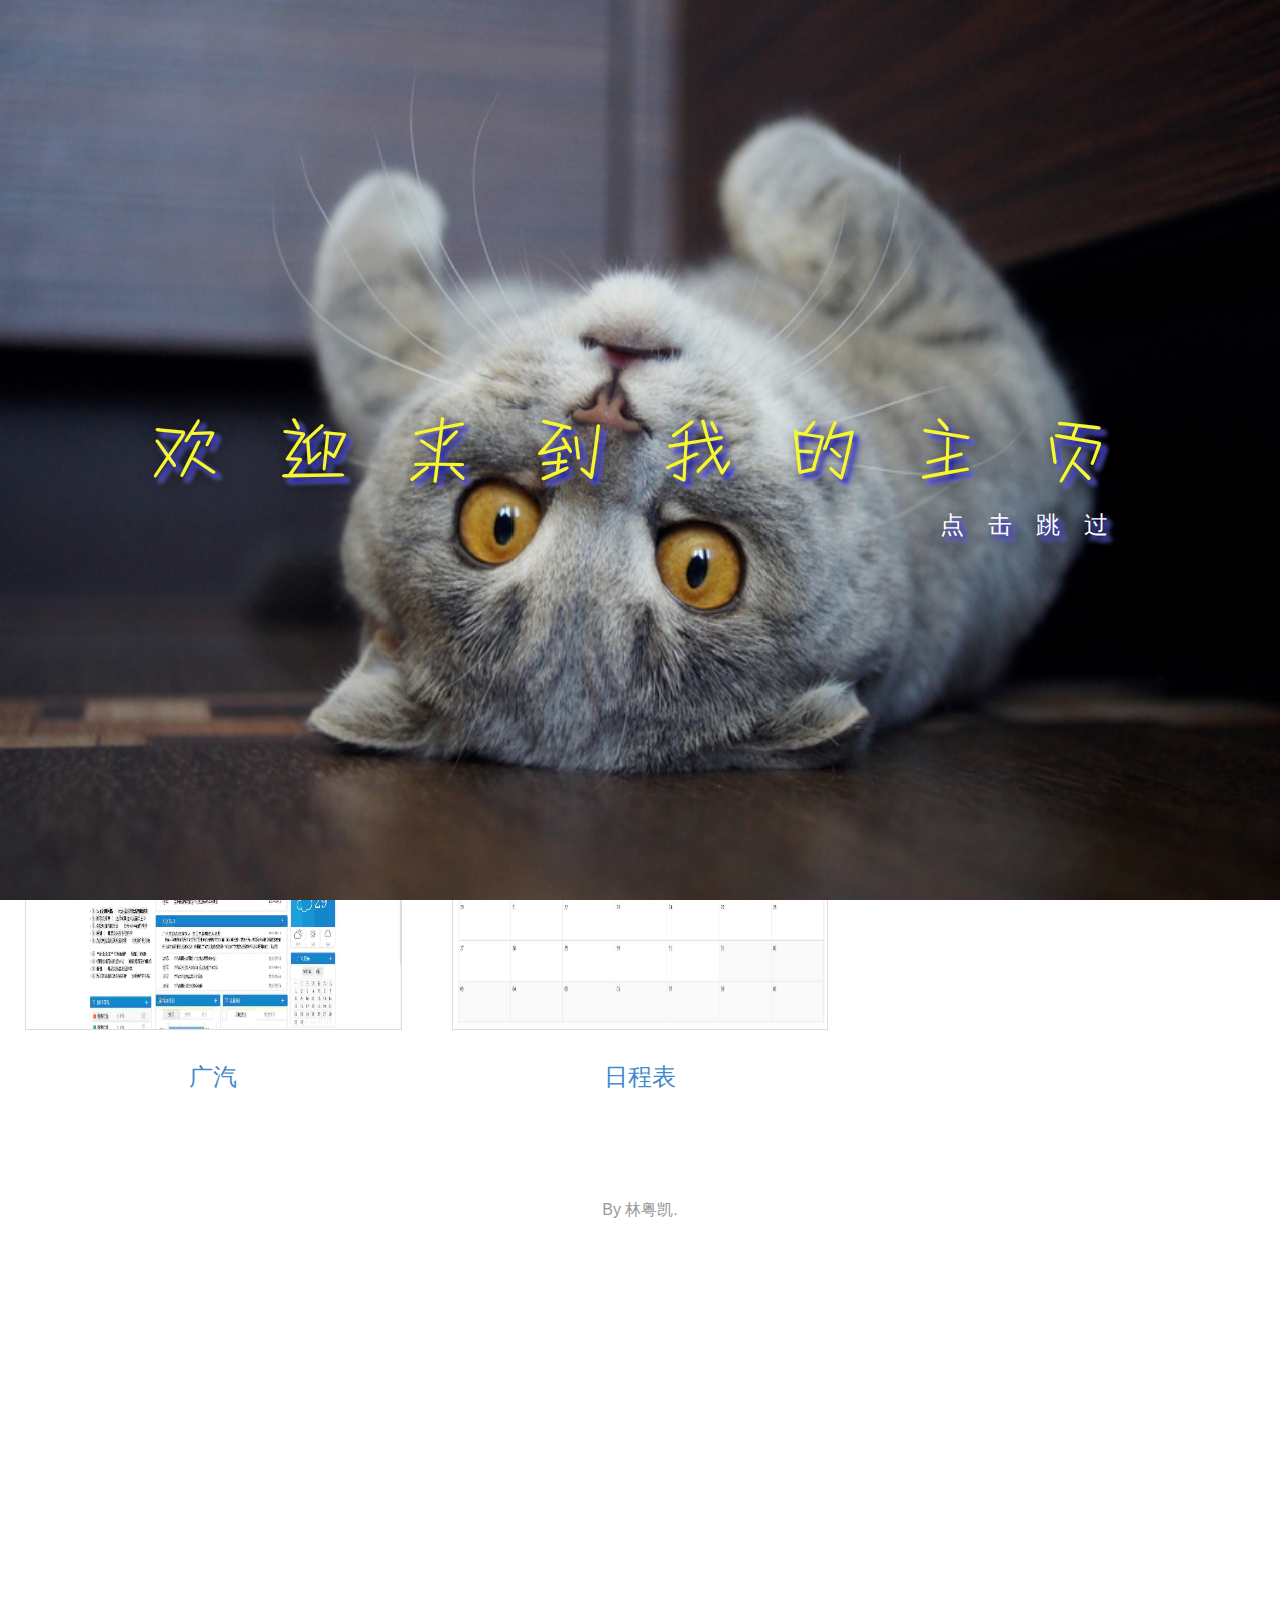
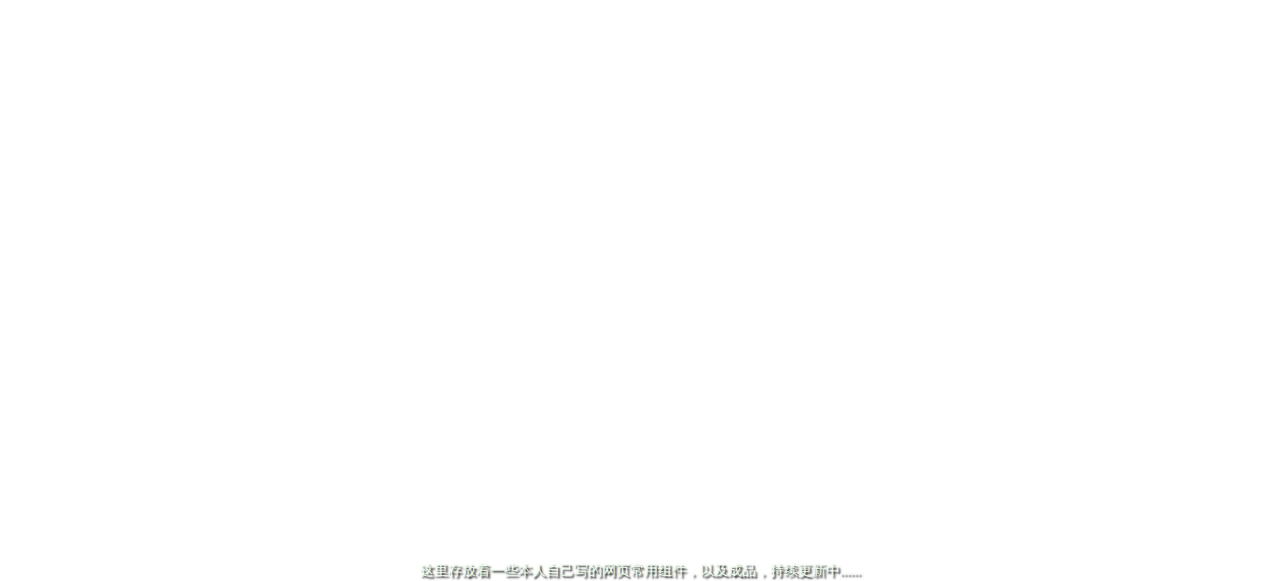
<file: index.html>
<!DOCTYPE html>
<html lang="en">
<head>
	<meta charset="UTF-8">
	<meta http-equiv="X-UA-Compatible" content="IE=edge, chrome=1" />
	<meta name="renderer" content="webkit"> 
	
	<meta name ="keywords" content="林粤凯,linyuekai,个人作品,作品库,组件库,GitHub Pages">
	<meta name="description" content="林粤凯个人作品库">
	<title>我的主页</title>
	<link rel="stylesheet" href="css/bootstrap.min.css">
	<link rel="stylesheet" href="css/main.css">
	<script src="js/jquery-1.11.3.min.js"></script>
	<script>
		$(window).on("beforeunload",function(){
			$(window).scrollTop(0);
		});

		if(navigator.userAgent.match(/(iPhone|iPod|Android|ios)/i)){
			location.href = "http://linyuekai.github.io/mobile/";
		}
	</script>
</head>
<body>
<div id="loading">
	<div>LOADING<br>
		<p class="progress">
			>>>>>>>>>>
		</p>
		<p class="needknow">本网址运用HTML5及CSS3编写，ie10以下版本、360浏览器等浏览器不能完全支持，建议使用<em>FireFox</em>或<em>Chorme</em>浏览器进行浏览</p>
		<div class="mask"></div>
	</div>
</div>
<div class="draw draw-1"></div>
<div class="draw draw-2"><p>欢</p></div>
<div class="draw draw-3"><p>迎</p></div>
<div class="draw draw-4"><p>来</p></div>
<div class="draw draw-5"><p>到</p></div>
<div class="draw draw-6"><p>我</p></div>
<div class="draw draw-7"><p>的</p></div>
<div class="draw draw-8"><p>主<span style="text-align:right;">点&nbsp;&nbsp;击&nbsp;</span></p></div>
<div class="draw draw-9"><p>页<span style="text-align:left;">&nbsp;跳&nbsp;&nbsp;过</span></p></div>
<div class="draw draw-10"></div>

<script>
	var img = new Image();
	img.onload = function(){

		$(".draw").css("background","url("+img.src+") no-repeat");
		$(".draw").css("background-size", $("body").width()+"px "+$("body").height()+"px")

		$("#loading").fadeOut(function(){
			$(this).remove();
		});
		$(".draw").each(function(i,ele){
			var index = i+1;
			$(".draw-"+index).css({
				"background-position": (10*i+i)+"% 0",
				"left": (10*i)+"%"
			});
		}).click(function(){
			afterWelcome();
		});
		if($(".draw").length > 0){
			setTimeout(function(){
				$(".draw:even").addClass("draw-even");
				$(".draw:odd").addClass("draw-odd");
				setTimeout(function(){
					afterWelcome();
				},1000);
			},2000);
		}
	}
	img.src="images/cat.jpg";
	
	function afterWelcome(){
		$(".draw").hide().remove();
		setTimeout(function(){
			$("body").css("overflow","auto");
		},1000);
		introductionAnimate();
	}

	function introductionAnimate(){
		$(".header>.container>.form-group,.header>.container>.last").addClass("active");
	}
</script>

<div class="main">
	<div class="header">
		<div class="container">
			<div class="form-group one">
				<span class="myname"><a href="resume.html" target="_blank">林粤凯</a></span>
				<span class="mysex">男</span>
				<span class="myage">21周岁</span>
				<span class="school">就读于 <em>广东工业大学</em></span>
			</div>

			<div class="form-group two">
				<span class="myinterest">讨厌高等数学，喜欢代码、科技、听歌、游戏，以及...美女</span>
			</div>

			<div class="form-group three">
				<span class="myabilities">熟悉前端知识，时时关注前端资讯</span>
			</div>
			<div class="form-group four">
				<span class="">热爱青春，享受生活</span>
			</div>
			<div class="last">
				<span class="note">这里存放着一些本人自己写的网页常用组件，以及成品，持续更新中......</span>
			</div>
		</div>
		<div id="pet">
<object type="application/x-shockwave-flash" style="outline:none;" data="http://cdn.abowman.com/widgets/hamster/hamster.swf?" width="266" height="200"><param name="movie" value="http://cdn.abowman.com/widgets/hamster/hamster.swf?"><param name="AllowScriptAccess" value="always"><param name="wmode" value="opaque"></object>
		</div>
	</div>

	<div class="list container-fluid">
		<div class="widgets">
			<div class="row">
				<h3><span>网页组件</span></h3>
				<div class="col-md-2">
					<a href="widget/myfocus/focus.html" target="_blank">
						<div class="items">
							<img src="images/focus.jpg" alt="myfocus">
							<p>焦点图</p>
						</div>
					</a>
				</div>
			</div>
		</div>

		<div class="pages">
			<div class="row">
				<h3><span>页面成品</span></h3>
				<div class="col-md-4">
					<a href="products/page1/index.html" target="_blank">
						<div class="items">
							<img src="images/page1.jpg" alt="page1">
							<p>广汽</p>
						</div>
					</a>
				</div>
				<div class="col-md-4">
					<a href="products/page2/index.html" target="_blank">
						<div class="items">
							<img src="images/page2.jpg" alt="page2">
							<p>日程表</p>
						</div>
					</a>
				</div>
			</div>
		</div>
	</div>
<script>
	$(".items").hover(function(e){
		$(this).addClass("shake");
	},function(e){
		$(this).removeClass("shake");
	});
</script>
	<div class="footer">
		By 林粤凯.
	</div>
</div>
</body>
</html>
</file>
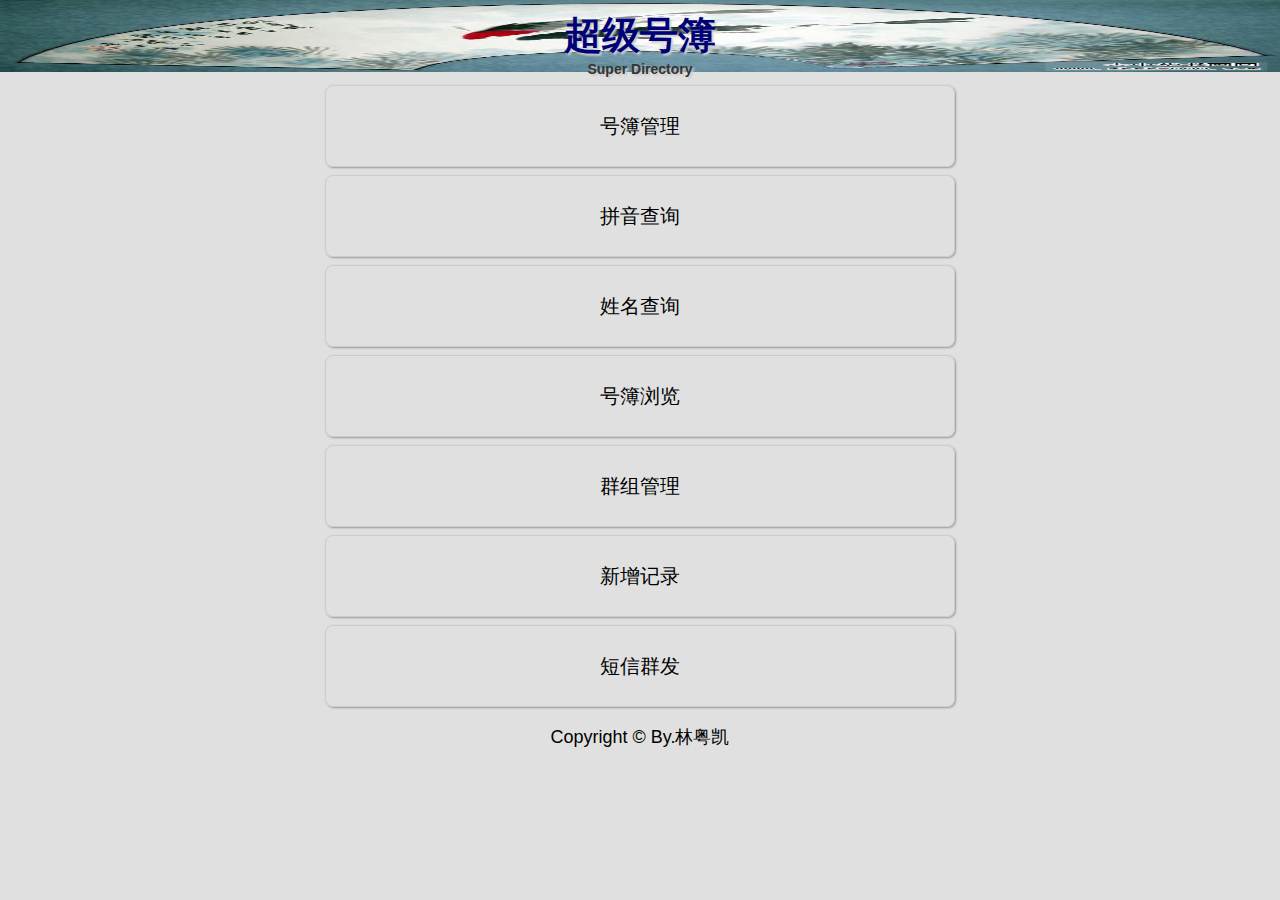
<file: SD/index.html>
﻿<!DOCTYPE html>
<html lang="en">
<head>
	<meta charset="UTF-8">
	<title>超级号簿</title>
	<meta http-equiv = "X-UA-Compatible" content = "IE=edge,chrome=1" /> 
	<link rel="stylesheet" type="text/css" href="style/style.css">
	<script type="text/javascript" src="script/jquery.1.10.2.js"></script>
	<script type="text/javascript" src="script/common.js"></script>

	<!-- 导入初始数据库(号簿、群组、记录)并初始化界面 begin -->
	<script type="text/javascript" src="script/wordsDirectory.js"></script>
	<script type="text/javascript" src="script/dataBase.js"></script>
	<script type="text/javascript" src="script/init.js"></script>
	<!-- 导入初始数据库(号簿、群组、记录)并初始化界面 end -->

	<!-- 超级号簿面板 1级菜单 begin -->
	<script type="text/javascript" src="script/superDirPanel.js"></script>
	<!-- 超级号簿面板 1级菜单 end -->

	<!-- 2级菜单 begin -->
		<!-- 号簿管理 begin -->
		<script type="text/javascript" src="script/dirManage.js"></script>
		<!-- 号簿管理 end -->

		<!-- 拼音查询 begin -->
		<script type="text/javascript" src="script/pinyinQuery.js"></script>
		<!-- 拼音查询 end -->
		
		<!-- 姓名查询 begin -->
		<script type="text/javascript" src="script/nameQuery.js"></script>
		<!-- 姓名查询 end -->

		<!-- 号簿浏览 begin -->
		<script type="text/javascript" src="script/scanDirectories.js"></script>
		<!-- 号簿浏览 end -->

		<!-- 群组管理 begin -->
		<script type="text/javascript" src="script/groupManagement.js"></script>
		<!-- 群组管理 end -->
	
		<!-- 新增记录 begin -->
		<script type="text/javascript" src="script/newRecord.js"></script>
		<!-- 新增记录 end -->	
		
		<!-- 短信群发 begin -->
		<script type="text/javascript" src="script/groupMessaging.js"></script>
		<!-- 短信群发 end -->	

		<!-- 短信群发之已有短信 begin -->
		<script type="text/javascript" src="script/theMessages.js"></script>
		<!-- 短信群发之已有短信 end -->	

		<!-- 短信群发之已有短信 begin -->
		<script type="text/javascript" src="script/messageSign.js"></script>
		<!-- 短信群发之已有短信 end -->	

	<!-- 2级菜单 end -->
</head>
<body>	
	
</body>
</html>
</file>
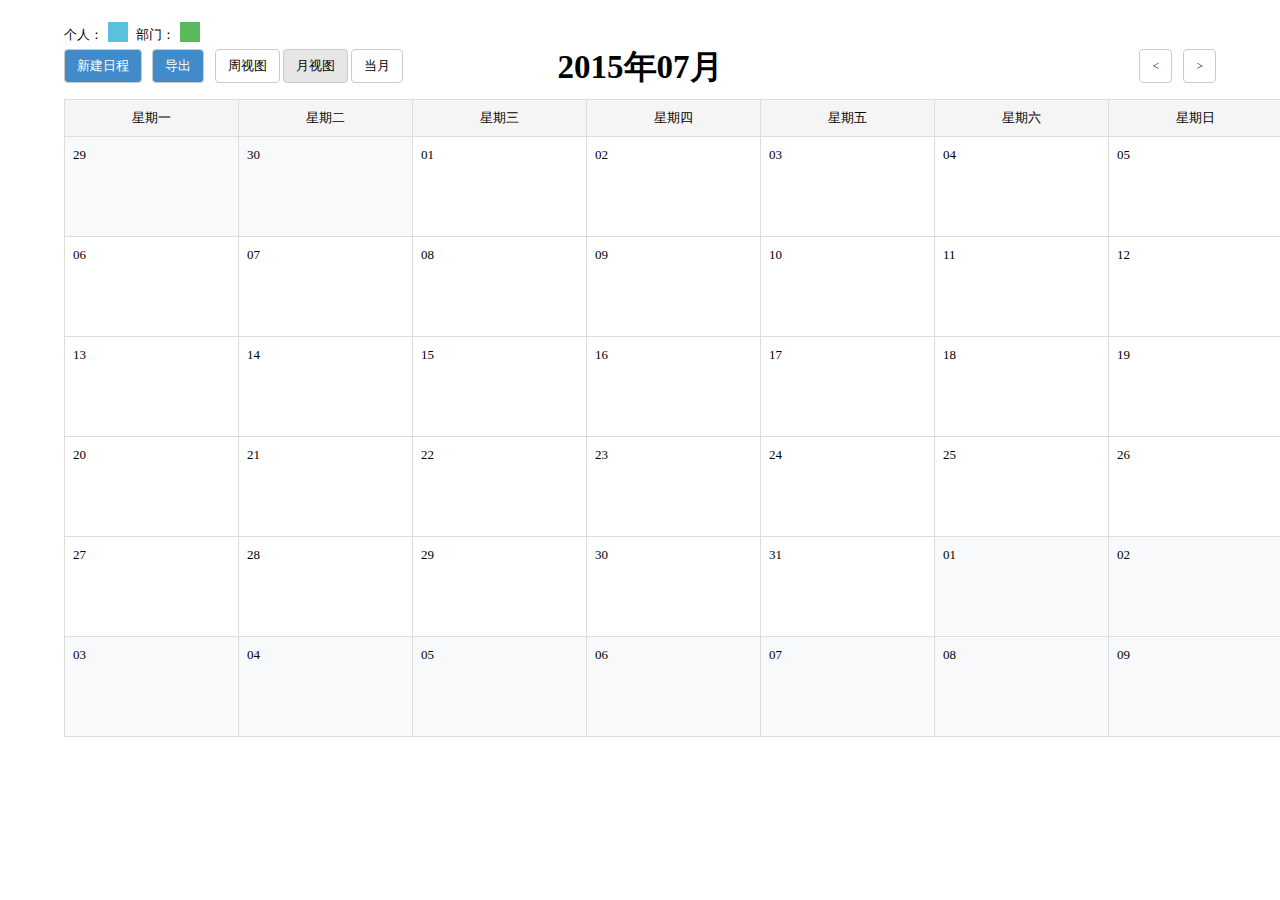
<file: products/calendar/index.html>
<!DOCTYPE html>
<html lang="en">
<head>
	<meta charset="UTF-8">
	<title>Day To Do List</title>
	<link rel="stylesheet" type="text/css" href="css/style.css">
	<!--[if lte IE 8]> 
		<script src="js/json2.js"></script>
	<![endif]-->
	<script type="text/javascript" src="js/calendar.js"></script>

</head>
<body>
	<div id="container">
	<div id="head">
		<div class="h_l">
			<div class="icon_box">
				个人：<span class="icon personal"></span>
				部门：<span class="icon department"></span>
			</div>
			<div class="btn_box">
				<span class="btn blue newPlan">新建日程</span>
				<span class="btn blue export">导出</span>
				<span class="btn wview">周视图</span>
				<span class="btn mview act">月视图</span>
				<span id="cur" class="btn">当月</span>
			</div>
		</div>
		<div class="h_m">
			<h1><span id="year">2015</span>年<span id="month">07</span>月</h1>
		</div>
		<div class="h_r">
			<span id="next" class="btn">&gt;</span>
			<span id="prev" class="btn">&lt;</span>
		</div>
	</div>
		<table id="calendar">
			<thead>
				<tr>
					<td>星期一</td>
					<td>星期二</td>
					<td>星期三</td>
					<td>星期四</td>
					<td>星期五</td>
					<td>星期六</td>
					<td>星期日</td>
				</tr>
			</thead>
			<tbody>
				<tr>
					<td class="days">
						<div>
							<div class="td_head">
								<span></span>
							</div>
							<div class="td_body"></div>
						</div>
					</td>
					<td class="days">
						<div>
							<div class="td_head">
								<span></span>
							</div>
							<div class="td_body"></div>
						</div>
					</td>
					<td class="days">
						<div>
							<div class="td_head">
								<span></span>
							</div>
							<div class="td_body"></div>
						</div>
					</td>
					<td class="days">
						<div>
							<div class="td_head">
								<span></span>
							</div>
							<div class="td_body"></div>
						</div>
					</td>
					<td class="days">
						<div>
							<div class="td_head">
								<span></span>
							</div>
							<div class="td_body"></div>
						</div>
					</td>
					<td class="days">
						<div>
							<div class="td_head">
								<span></span>
							</div>
							<div class="td_body"></div>
						</div>
					</td>
					<td class="days">
						<div>
							<div class="td_head">
								<span></span>
							</div>
							<div class="td_body"></div>
						</div>
					</td>
				</tr>
				<tr>
					<td class="days">
						<div>
							<div class="td_head">
								<span></span>
							</div>
							<div class="td_body"></div>
						</div>
					</td>
					<td class="days">
						<div>
							<div class="td_head">
								<span></span>
							</div>
							<div class="td_body"></div>
						</div>
					</td>
					<td class="days">
						<div>
							<div class="td_head">
								<span></span>
							</div>
							<div class="td_body"></div>
						</div>
					</td>
					<td class="days">
						<div>
							<div class="td_head">
								<span></span>
							</div>
							<div class="td_body"></div>
						</div>
					</td>
					<td class="days">
						<div>
							<div class="td_head">
								<span></span>
							</div>
							<div class="td_body"></div>
						</div>
					</td>
					<td class="days">
						<div>
							<div class="td_head">
								<span></span>
							</div>
							<div class="td_body"></div>
						</div>
					</td>
					<td class="days">
						<div>
							<div class="td_head">
								<span></span>
							</div>
							<div class="td_body"></div>
						</div>
					</td>
				</tr>
				<tr>
					<td class="days">
						<div>
							<div class="td_head">
								<span></span>
							</div>
							<div class="td_body"></div>
						</div>
					</td>
					<td class="days">
						<div>
							<div class="td_head">
								<span></span>
							</div>
							<div class="td_body"></div>
						</div>
					</td>
					<td class="days">
						<div>
							<div class="td_head">
								<span></span>
							</div>
							<div class="td_body"></div>
						</div>
					</td>
					<td class="days">
						<div>
							<div class="td_head">
								<span></span>
							</div>
							<div class="td_body"></div>
						</div>
					</td>
					<td class="days">
						<div>
							<div class="td_head">
								<span></span>
							</div>
							<div class="td_body"></div>
						</div>
					</td>
					<td class="days">
						<div>
							<div class="td_head">
								<span></span>
							</div>
							<div class="td_body"></div>
						</div>
					</td>
					<td class="days">
						<div>
							<div class="td_head">
								<span></span>
							</div>
							<div class="td_body"></div>
						</div>
					</td>
				</tr>
				<tr>
					<td class="days">
						<div>
							<div class="td_head">
								<span></span>
							</div>
							<div class="td_body"></div>
						</div>
					</td>
					<td class="days">
						<div>
							<div class="td_head">
								<span></span>
							</div>
							<div class="td_body"></div>
						</div>
					</td>
					<td class="days">
						<div>
							<div class="td_head">
								<span></span>
							</div>
							<div class="td_body"></div>
						</div>
					</td>
					<td class="days">
						<div>
							<div class="td_head">
								<span></span>
							</div>
							<div class="td_body"></div>
						</div>
					</td>
					<td class="days">
						<div>
							<div class="td_head">
								<span></span>
							</div>
							<div class="td_body"></div>
						</div>
					</td>
					<td class="days">
						<div>
							<div class="td_head">
								<span></span>
							</div>
							<div class="td_body"></div>
						</div>
					</td>
					<td class="days">
						<div>
							<div class="td_head">
								<span></span>
							</div>
							<div class="td_body"></div>
						</div>
					</td>
				</tr>
				<tr>
					<td class="days">
						<div>
							<div class="td_head">
								<span></span>
							</div>
							<div class="td_body"></div>
						</div>
					</td>
					<td class="days">
						<div>
							<div class="td_head">
								<span></span>
							</div>
							<div class="td_body"></div>
						</div>
					</td>
					<td class="days">
						<div>
							<div class="td_head">
								<span></span>
							</div>
							<div class="td_body"></div>
						</div>
					</td>
					<td class="days">
						<div>
							<div class="td_head">
								<span></span>
							</div>
							<div class="td_body"></div>
						</div>
					</td>
					<td class="days">
						<div>
							<div class="td_head">
								<span></span>
							</div>
							<div class="td_body"></div>
						</div>
					</td>
					<td class="days">
						<div>
							<div class="td_head">
								<span></span>
							</div>
							<div class="td_body"></div>
						</div>
					</td>
					<td class="days">
						<div>
							<div class="td_head">
								<span></span>
							</div>
							<div class="td_body"></div>
						</div>
					</td>
				</tr>
				<tr>
					<td class="days">
						<div>
							<div class="td_head">
								<span></span>
							</div>
							<div class="td_body"></div>
						</div>
					</td>
					<td class="days">
						<div>
							<div class="td_head">
								<span></span>
							</div>
							<div class="td_body"></div>
						</div>
					</td>
					<td class="days">
						<div>
							<div class="td_head">
								<span></span>
							</div>
							<div class="td_body"></div>
						</div>
					</td>
					<td class="days">
						<div>
							<div class="td_head">
								<span></span>
							</div>
							<div class="td_body"></div>
						</div>
					</td>
					<td class="days">
						<div>
							<div class="td_head">
								<span></span>
							</div>
							<div class="td_body"></div>
						</div>
					</td>
					<td class="days">
						<div>
							<div class="td_head">
								<span></span>
							</div>
							<div class="td_body"></div>
						</div>
					</td>
					<td class="days">
						<div>
							<div class="td_head">
								<span></span>
							</div>
							<div class="td_body"></div>
						</div>
					</td>
				</tr>
			</tbody>
		</table>
	</div>
</body>
</html>
</file>
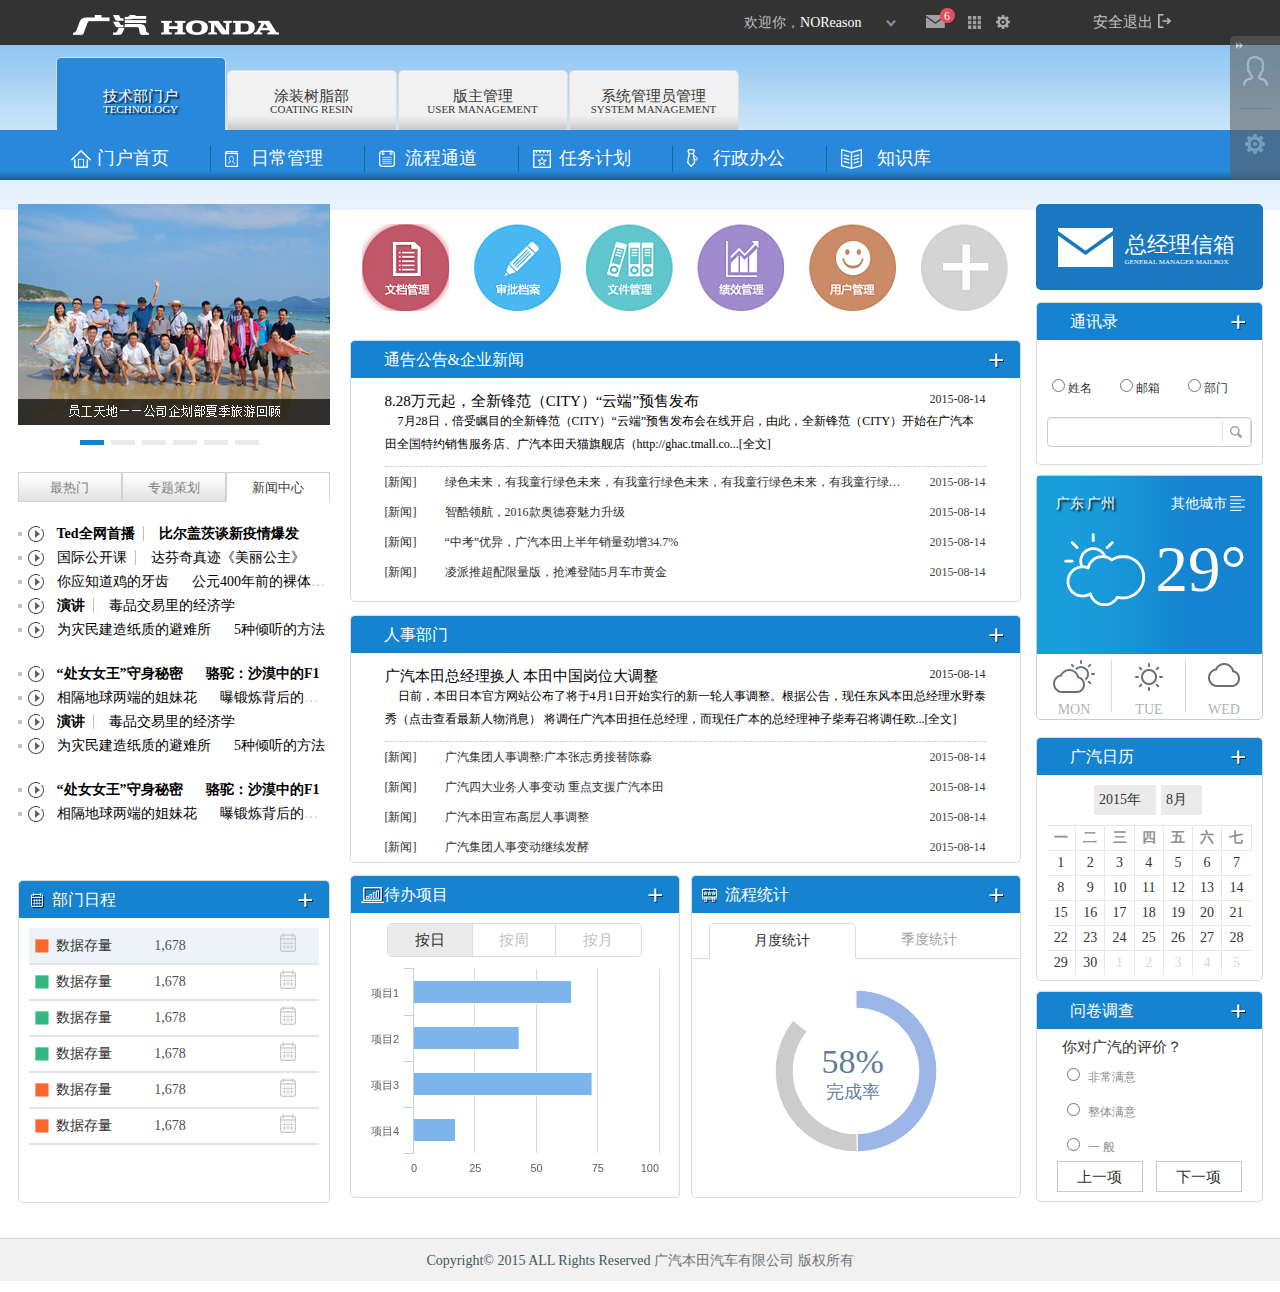
<file: products/page1/index.html>
<!DOCTYPE html>
<html lang="en">
<head>
	<meta charset="UTF-8">
	<meta http-equiv="X-UA-Compatible" content="IE=edge">
	<meta name="viewport" content="width=device-width, initial-scale=1">
	<meta name="renderer" content="webkit">
	<title>部门门户</title>
	<link rel="stylesheet" href="css/bootstrap.min.css">
	<link rel="stylesheet" href="css/style.css">
	<!--[if lt IE 9]>
		<script src="js/html5shiv.min.js"></script>
		 <script src="js/respond.min.js"></script>
	<![endif]-->
	<script src="../../js/jquery-1.11.3.min.js"></script>
	<script src="js/focus.js"></script>
	<script src="js/Highcharts-4.1.7.js"></script>
</head>
<body>
<!--header begin-->
	<header id="header">
		<div class="container">
			<div class="header-logo">
				<a href="#" title="HONDA">
					<img src="img/logo.png" alt="HONDA LOGO">
				</a>
			</div>
			<div class="header-content">
				<div class="logout text-center">
					<a href="#">安全退出</a>
				</div>

				<div class="icons">
					<div class="icons-left">
						<div class="icons-message">
							<a href="#"></a>
							<span class="tips">6</span>
						</div>
					</div>

					<div class="icons-right">
						<div class="icons-setting">
							<a href="#"></a>
						</div>
						<div class="icons-menu">
							<a href="#"></a>
						</div>
					</div>
				</div>

				<div class="person">
					<span>欢迎你，</span>
					<a href="#">NOReason</a>
				</div>
			</div>
		</div>
	</header>
<!--header end-->
<!--快捷入口 begin-->
	<div id="shortcut">
		<span class="bdarrow"></span>
		<div class="person"></div>
		<div class="setting"></div>
	</div>
<!--快捷入口 end-->
<!--导航nav begin-->
	<nav id="nav">
		<div class="container">
			<div class="systems">
				<div class="on" id="technology">
					<div class="ch-tit">技术部门户</div>
					<div class="en-subtit">TECHNOLOGY</div>
				</div>
				<div id="coating">
					<div class="ch-tit">涂装树脂部</div>
					<div class="en-subtit">COATING RESIN</div>
				</div>
				<div id="user-management">
					<div class="ch-tit">版主管理</div>
					<div class="en-subtit">USER MANAGEMENT</div>
				</div>
				<div id="sys-management">
					<div class="ch-tit">系统管理员管理</div>
					<div class="en-subtit">SYSTEM MANAGEMENT</div>
				</div>
			</div>
		</div>

		<div class="navigation">
			<div class="container">
				<ul class="nav-list">
					<li id="home"><a href="#">门户首页</a></li>
					<li id="daily-manage"><a href="#">日常管理</a></li>
					<li id="process"><a href="#">流程通道</a></li>
					<li id="task-plan"><a href="#">任务计划</a></li>
					<li id="business"><a href="#">行政办公</a></li>
					<li id="books" class="last-li"><a href="#">知识库</a></li>
				</ul>
			</div>
		</div>
	</nav>
<!--导航nav end-->
<!--主体content begin-->
	<div id="content">
		<div class="container">
				<div class="content-m">
					<div class="btns container-fluid">
						<div class="row">
							<div class="col-xs-2 btn1"><a href="#"></a></div>
							<div class="col-xs-2 btn2"><a href="#"></a></div>
							<div class="col-xs-2 btn3"><a href="#"></a></div>
							<div class="col-xs-2 btn4"><a href="#"></a></div>
							<div class="col-xs-2 btn5"><a href="#"></a></div>
							<div class="col-xs-2 btn6"><a href="#"></a></div>
						</div>
					</div>
					
					<div class="notice-and-news">
						<div class="title">
							<h2>通告公告&企业新闻</h2>
							<span></span>
						</div>

						<div class="data">
							<div class="headlines">
								<h3>
									<a href="#">
										8.28万元起，全新锋范（CITY）“云端”预售发布
									</a>
									<span class="time">2015-08-14</span>
								</h3>
								<p><a href="#">7月28日，倍受瞩目的全新锋范（CITY）“云端”预售发布会在线开启，由此，全新锋范（CITY）开始在广汽本田全国特约销售服务店、广汽本田天猫旗舰店（http://ghac.tmall.com）同步接受预订，预售价8.28... </a><a href="#">[全文]</a></p>
							</div>

							<div class="news">
								<ul>
									<li>
										<a class="type" href="#">[新闻]</a>
										<a class="generalization" href="#">绿色未来，有我童行绿色未来，有我童行绿色未来，有我童行绿色未来，有我童行绿色未来，有我童行绿色未来，有我童行</a>
										<span class="time">2015-08-14</span>
									</li>
									<li>
										<a class="type" href="#">[新闻]</a>
										<a class="generalization" href="#">智酷领航，2016款奥德赛魅力升级</a>
										<span class="time">2015-08-14</span>
									</li>
									<li>
										<a class="type" href="#">[新闻]</a>
										<a class="generalization" href="#">“中考”优异，广汽本田上半年销量劲增34.7%</a>
										<span class="time">2015-08-14</span>
									</li>
									<li>
										<a class="type" href="#">[新闻]</a>
										<a class="generalization" href="#">凌派推超配限量版，抢滩登陆5月车市黄金</a>
										<span class="time">2015-08-14</span>	
									</li>
								</ul>
							</div>
						</div>
					</div>

					<div class="personnel-development">
						<div class="title">
							<h2>人事部门</h2>
							<span></span>
						</div>

						<div class="data">
							<div class="headlines">
								<h3>
									<a href="#">
										广汽本田总经理换人 本田中国岗位大调整
									</a>
									<span class="time">2015-08-14</span>
								</h3>
								<p><a href="#">日前，本田日本官方网站公布了将于4月1日开始实行的新一轮人事调整。根据公告，现任东风本田总经理水野泰秀（点击查看最新人物消息） 将调任广汽本田担任总经理，而现任广本的总经理神子柴寿召将调任欧洲。目前为止</a><a href="#">[全文]</a></p>
							</div>

							<div class="news">
								<ul>
									<li>
										<a class="type" href="#">[新闻]</a>
										<a class="generalization" href="#">广汽集团人事调整:广本张志勇接替陈淼</a>
										<span class="time">2015-08-14</span>
									</li>
									<li>
										<a class="type" href="#">[新闻]</a>
										<a class="generalization" href="#">广汽四大业务人事变动 重点支援广汽本田</a>
										<span class="time">2015-08-14</span>
									</li>
									<li>
										<a class="type" href="#">[新闻]</a>
										<a class="generalization" href="#">广汽本田宣布高层人事调整</a>
										<span class="time">2015-08-14</span>
									</li>
									<li>
										<a class="type" href="#">[新闻]</a>
										<a class="generalization" href="#">广汽集团人事变动继续发酵</a>
										<span class="time">2015-08-14</span>	
									</li>
								</ul>
							</div>
						</div>
					</div>

					<div class="charts">
						<div class="to-do">
							<div class="title">
								<h2>待办项目</h2>
								<span></span>
							</div>

							<div class="data">
								<div class="charts-head">
									<div>
										<div class="day on">按日</div>
										<div class="week">按周</div>
										<div class="month">按月</div>
									</div>
								</div>
								<div style="height:229px">
								    <div class="wrap" style="width:100%;height:100%;">
								          	<div id="container-to-do" style="width: 100%; height: 100%; ">
								          	</div>
								    </div>									
								</div>
							</div>
						</div>

						<div class="process-statistics">
							<div class="title">
								<h2>流程统计</h2>
								<span></span>
							</div>
							
							<div class="data">
								<div class="charts-head">
									<div>
										<div class="month-statistics on">
											月度统计
										</div>

										<div class="season-statistics">
											季度统计
										</div>
									</div>
								</div>
								<div style="height:229px">
								    <div class="wrap" style="width:100%;height:100%;">
								          	<div id="container-process-statistics" style="width: 100%; height: 100%; ">
								          	</div>
								          	<div class="instructions">
								          		<h2>58%</h2>完成率
								          	</div>
								    </div>
								</div>
							</div>
						</div>
<script>
	$(document).ready(function() {  
		(function(){
		 	$('#container-to-do').highcharts({                                           
		        chart: {                                                           
		            type: 'bar'                                                    
		        },                                                                 
		        title: {                                                           
		            text: ''                    
		        },                                                                                                                    
		        xAxis: {                                                           
		            categories: ['项目1','项目2','项目3','项目4'],
		            title: {                                                       
		                text: null                                                 
		            }                                                              
		        },                                                                 
		        yAxis: {                                                           
		            min: 0,                                                        
		            title: {                                                       
		                text: '',                             
		                align: 'high'                                              
		            },                                                             
		            labels: {                                                      
		                overflow: 'justify'                                        
		            }                                                              
		        },                                                   
		        plotOptions: {                                                     
		            bar: {                                                         
		                dataLabels: {                                              
		                    enabled: true                                          
		                },
		                showInLegend:false                                                         
		            }                                                              
		        },                                                                 
		                                                               
		        credits: {                                                         
		            enabled: false                                                 
		        },                                                                 
		        series: [{                                                         
		            name: '完成度',                                             
		            data: [75, 50, 85, 20]                                   
		        }]                                                                 
		    });       
		})();

		(function(){

		   var colors = ['#6A83B5','#ccc'],
		   	   categories = ['已完成', '未完成'],
		   	   data = [{
		            y: 58,
		            color: colors[0],
		            drilldown: {
		                name: '已完成',
		                categories: ['已完成'],
		                data: [58],
		                color: colors[0]
		            }
		        }, {
		            y: 42,
		            color: colors[1],
		            drilldown: {
		                name: '未完成',
		                categories: ['未完成'],
		                data: [42],
		                color: colors[1]
		            }
		        }];
		   var browserData = [],
		   	   processData = [],
		       i, j,
		       dataLen = data.length,
		       drillDataLen,
		       brightness;


		   // Build the data arrays
		   for (i = 0; i < dataLen; i += 1) {
		      // add browser data
		      browserData.push({
		         name: categories[i],
		         y: data[i].y,
		         color: "#fff"
		      });

		      // add version data
		      drillDataLen = data[i].drilldown.data.length;
		      for (j = 0; j < drillDataLen; j += 1) {
		         brightness = 0.2 - (j / drillDataLen) / 5;
		         processData.push({
		            name: data[i].drilldown.categories[j],
		            y: data[i].drilldown.data[j],
		            color: Highcharts.Color(data[i].color).brighten(brightness).get()
		         });
		      }
		   }

		   var chart = {
		      type: 'pie'
		   };
		   var title = {
		      text: ''
		   };      
		   var yAxis = {
		      title: {
		         text: 'Total percent market share'
		      }
		   };
		   var tooltip = {
		      valueSuffix: '%',
		      enabled:false
		   };
		   var plotOptions = {
		      pie: {
		         shadow: false,
		         center: ['50%', '50%'],
		        dataLabels: {
		    	 	enabled: false
			    }
		      }
		   };
		   var credits = {
		       href: '',
		       text: ''
		   };
		   var series= [{
		            name: 'Process',
		            data: processData,
		            size: '90%',
		            innerSize: '75%',
		            dataLabels: {
		                formatter: function () {
		                    // display only if larger than 1
		                    return this.y > 1 ? '' + this.point.name + ': ' + this.y + '%'  : null;
		                }
		            }
		        }   
		   ];     
		      
		   var json = {};   
		   json.chart = chart; 
		   json.title = title;  
		   json.yAxis = yAxis;
		   json.credits = credits;
		   json.tooltip = tooltip;  
		   json.series = series;
		   json.plotOptions = plotOptions;
		   $('#container-process-statistics').highcharts(json);  

		})();
	});
</script>
					</div>
				</div>

				<div class="content-l">
					<div class="pic-focus">
						<div class="focus-window">
								<div id="focus" class="focus">
									<ul>
										<li><a href="javascript:;">
											<img src="img/focus_pic1.jpg" alt="pic1">
										</a></li>
										<li><a href="javascript:;">
											<img src="img/focus_pic1.jpg" alt="pic1">
										</a></li>
										<li><a href="javascript:;">
											<img src="img/focus_pic1.jpg" alt="pic1">
										</a></li>
										<li><a href="javascript:;">
											<img src="img/focus_pic1.jpg" alt="pic1">
										</a></li>
										<li><a href="javascript:;">
											<img src="img/focus_pic1.jpg" alt="pic1">
										</a></li>
										<li><a href="javascript:;">
											<img src="img/focus_pic1.jpg" alt="pic1">
										</a></li>
									</ul>
								</div>
						</div>
					</div>
<!--焦点轮播图 begin-->
<script>
	$('#focus').slideFocus();
</script>
<!--焦点轮播图 end-->
					<div class="tab-news">
						<div class="tab-head">
							<ul>
								<li id="hot">最热门</li>
								<li id="project">专题策划</li>
								<li class="on" id="newscenter">新闻中心</li>
							</ul>
						</div>
						<div class="tab-body">
							<div class="tab-1">


								<div>
									<ul>
										<li>
											<a class="important" href="#" title="“处女女王”守身秘密">“处女女王”守身秘密</a>
											<a class="important" href="#" title="骆驼：沙漠中的F1">骆驼：沙漠中的F1</a>
										</li>
										<li>
											<a href="#" title="相隔地球两端的姐妹花">相隔地球两端的姐妹花</a>
											<a href="#" title="曝锻炼背后的真相">曝锻炼背后的真相</a>
										</li>
										<li>
											<a class="important" href="#" title="演讲">演讲</a>
											<span class="line"></span>
											<a href="#" title="毒品交易里的经济学">毒品交易里的经济学</a>
										</li>
										<li>
											<a href="#" title="为灾民建造纸质的避难所">为灾民建造纸质的避难所</a>
											<a href="#" title="5种倾听的方法">5种倾听的方法</a>
										</li>
									</ul>
								</div>

								<div>
									<ul>
										<li>
											<a class="important" href="#" title="“处女女王”守身秘密">“处女女王”守身秘密</a>
											<a class="important" href="#" title="骆驼：沙漠中的F1">骆驼：沙漠中的F1</a>
										</li>
										<li>
											<a href="#" title="相隔地球两端的姐妹花">相隔地球两端的姐妹花</a>
											<a href="#" title="曝锻炼背后的真相">曝锻炼背后的真相</a>
										</li>
									</ul>
								</div>	

								<div>
									<ul>
										<li>
											<a class="important" href="#" title="Ted全网首播">Ted全网首播</a>
											<span class="line"></span>
											<a class="important" href="#" title="比尔盖茨谈新疫情爆发">比尔盖茨谈新疫情爆发</a>

										</li>
										<li>
											<a href="#" title="国际公开课">国际公开课</a>
											<span class="line"></span>
											<a href="#" title="达芬奇真迹《美丽公主》">达芬奇真迹《美丽公主》</a>
										</li>
										<li>
											<a href="#" title="你应知道鸡的牙齿">你应知道鸡的牙齿</a>
											<a href="#" title="公元400年前的裸体艺术">公元400年前的裸体艺术</a>
										</li>
										<li>
											<a class="important" href="#" title="演讲">演讲</a>
											<span class="line"></span>
											<a href="#" title="毒品交易里的经济学">毒品交易里的经济学</a>
										</li>
										<li>
											<a href="#" title="为灾民建造纸质的避难所">为灾民建造纸质的避难所</a>
											<a href="#" title="5种倾听的方法">5种倾听的方法</a>
										</li>
									</ul>
								</div>
							</div>
							<div class="tab-2">
								<div>
									<ul>
										<li>
											<a class="important" href="#" title="“处女女王”守身秘密">“处女女王”守身秘密</a>
											<a class="important" href="#" title="骆驼：沙漠中的F1">骆驼：沙漠中的F1</a>
										</li>
										<li>
											<a href="#" title="相隔地球两端的姐妹花">相隔地球两端的姐妹花</a>
											<a href="#" title="曝锻炼背后的真相">曝锻炼背后的真相</a>
										</li>
									</ul>
								</div>	

								<div>
									<ul>
										<li>
											<a class="important" href="#" title="Ted全网首播">Ted全网首播</a>
											<span class="line"></span>
											<a class="important" href="#" title="比尔盖茨谈新疫情爆发">比尔盖茨谈新疫情爆发</a>

										</li>
										<li>
											<a href="#" title="国际公开课">国际公开课</a>
											<span class="line"></span>
											<a href="#" title="达芬奇真迹《美丽公主》">达芬奇真迹《美丽公主》</a>
										</li>
										<li>
											<a href="#" title="你应知道鸡的牙齿">你应知道鸡的牙齿</a>
											<a href="#" title="公元400年前的裸体艺术">公元400年前的裸体艺术</a>
										</li>
										<li>
											<a class="important" href="#" title="演讲">演讲</a>
											<span class="line"></span>
											<a href="#" title="毒品交易里的经济学">毒品交易里的经济学</a>
										</li>
										<li>
											<a href="#" title="为灾民建造纸质的避难所">为灾民建造纸质的避难所</a>
											<a href="#" title="5种倾听的方法">5种倾听的方法</a>
										</li>
									</ul>
								</div>

								<div>
									<ul>
										<li>
											<a class="important" href="#" title="“处女女王”守身秘密">“处女女王”守身秘密</a>
											<a class="important" href="#" title="骆驼：沙漠中的F1">骆驼：沙漠中的F1</a>
										</li>
										<li>
											<a href="#" title="相隔地球两端的姐妹花">相隔地球两端的姐妹花</a>
											<a href="#" title="曝锻炼背后的真相">曝锻炼背后的真相</a>
										</li>
										<li>
											<a class="important" href="#" title="演讲">演讲</a>
											<span class="line"></span>
											<a href="#" title="毒品交易里的经济学">毒品交易里的经济学</a>
										</li>
										<li>
											<a href="#" title="为灾民建造纸质的避难所">为灾民建造纸质的避难所</a>
											<a href="#" title="5种倾听的方法">5种倾听的方法</a>
										</li>
									</ul>
								</div>
							</div>
							<div class="tab-3 active">
								<div>
									<ul>
										<li>
											<a class="important" href="#" title="Ted全网首播">Ted全网首播</a>
											<span class="line"></span>
											<a class="important" href="#" title="比尔盖茨谈新疫情爆发">比尔盖茨谈新疫情爆发</a>

										</li>
										<li>
											<a href="#" title="国际公开课">国际公开课</a>
											<span class="line"></span>
											<a href="#" title="达芬奇真迹《美丽公主》">达芬奇真迹《美丽公主》</a>
										</li>
										<li>
											<a href="#" title="你应知道鸡的牙齿">你应知道鸡的牙齿</a>
											<a href="#" title="公元400年前的裸体艺术">公元400年前的裸体艺术</a>
										</li>
										<li>
											<a class="important" href="#" title="演讲">演讲</a>
											<span class="line"></span>
											<a href="#" title="毒品交易里的经济学">毒品交易里的经济学</a>
										</li>
										<li>
											<a href="#" title="为灾民建造纸质的避难所">为灾民建造纸质的避难所</a>
											<a href="#" title="5种倾听的方法">5种倾听的方法</a>
										</li>
									</ul>
								</div>

								<div>
									<ul>
										<li>
											<a class="important" href="#" title="“处女女王”守身秘密">“处女女王”守身秘密</a>
											<a class="important" href="#" title="骆驼：沙漠中的F1">骆驼：沙漠中的F1</a>
										</li>
										<li>
											<a href="#" title="相隔地球两端的姐妹花">相隔地球两端的姐妹花</a>
											<a href="#" title="曝锻炼背后的真相">曝锻炼背后的真相</a>
										</li>
										<li>
											<a class="important" href="#" title="演讲">演讲</a>
											<span class="line"></span>
											<a href="#" title="毒品交易里的经济学">毒品交易里的经济学</a>
										</li>
										<li>
											<a href="#" title="为灾民建造纸质的避难所">为灾民建造纸质的避难所</a>
											<a href="#" title="5种倾听的方法">5种倾听的方法</a>
										</li>
									</ul>
								</div>

								<div>
									<ul>
										<li>
											<a class="important" href="#" title="“处女女王”守身秘密">“处女女王”守身秘密</a>
											<a class="important" href="#" title="骆驼：沙漠中的F1">骆驼：沙漠中的F1</a>
										</li>
										<li>
											<a href="#" title="相隔地球两端的姐妹花">相隔地球两端的姐妹花</a>
											<a href="#" title="曝锻炼背后的真相">曝锻炼背后的真相</a>
										</li>
									</ul>
								</div>								
							</div>
						</div>
					</div>
<!--Tab begin-->
<script>
	$(".tab-head").on("mouseover",function(e){
		$(".tab-head>ul>li").removeClass("on");
		e.target.className = "on";

		var tabBodydivs = $(".tab-body>div"),
			timeworker;
		function tab(num){
			clearTimeout(timeworker);
			timeworker = setTimeout(function(){
				tabBodydivs.removeClass("active");
				$(".tab-body>div.tab-"+num).addClass("active");
			},200);
		}
		switch(e.target.id){
			case "hot" : 
						tab(1);
						break;
			case "project" : 
						tab(2);
						break;
			case "newscenter" : 
						tab(3);
						break;
		}
	});
</script>
<!--Tab end-->
					<div class="department-plan">
							<div class="title">
								<h2>部门日程</h2>
								<span></span>
							</div>
							<div class="data">
								<table>
									<tr class="first-row">
										<td class="name" style="width:43.3333%;">数据存量</td>
										<td class="value" width="43.3333%">1,678</td>
										<td width="13.3333%"><span></span></td>
									</tr>
									<tr>
										<td class="name gray">数据存量</td>
										<td class="value">1,678</td>
										<td><span></span></td>
									</tr>
									<tr>
										<td class="name gray">数据存量</td>
										<td class="value">1,678</td>
										<td><span></span></td>
									</tr>
									<tr>
										<td class="name gray">数据存量</td>
										<td class="value">1,678</td>
										<td><span></span></td>
									</tr>
									<tr>
										<td class="name">数据存量</td>
										<td class="value">1,678</td>
										<td><span></span></td>
									</tr>
									<tr>
										<td class="name">数据存量</td>
										<td class="value">1,678</td>
										<td><span></span></td>
									</tr>										
								</table>
							</div>
					</div>
				</div>

				<div class="content-r">
					<div class="mailbox">
						<div class="text">
							<h3><a href="#">总经理信箱</a></h3>
							<p class="sub-tit">GENERAL MANAGER MAILBOX</p>
						</div>
					</div>

					<div class="mail-list">
						<div class="title">
							<h2>通讯录</h2>
							<span></span>
						</div>

						<div class="data">
							<div class="check-boxes control-group">
								<div>								
									<input id="name" type="radio" name="search-by">
									<label for="name">姓名</label>
								</div>
								<div>
									<input id="mail" type="radio" name="search-by">
									<label for="mail">邮箱</label>			
								</div>
								<div>
									<input id="depart" type="radio" name="search-by">
									<label for="depart">部门</label>	
								</div>
							</div>

							<div class="search control-group">
								<input class="form-control" type="text" maxlength="20">
								<div id="search-btn"></div>
							</div>
						</div>
					</div>

					<div class="weather">
						<div class="city">
							<div class="city-select">
								<div class="city-cur">
									<span class="pro-now"><a href="#">广东</a></span>
									<span class="city-now"><a href="#">广州</a></span>
								</div>

								<div class="cities">
									<a href="#">其他城市</a>
								</div>
							</div>

							<div class="weather-details">
									<a href="#">29&#176;</a>
							</div>
						</div>

						<div class="weather-several-days"> 
							<div class="tomorrow">
								<a href="#">MON</a>
							</div>
							<div class="after-tomorrow">
								<a href="#">TUE</a>
							</div>
							<div class="big-after-tomorrow">
								<a href="#">WED</a>
							</div>
						</div>
					</div>

					<div class="date">
						<div class="title">
							<h2>广汽日历</h2>
							<span></span>
						</div>

						<div class="data">
							<div class="select-date">
								<div>
									<span class="year">2015年</span>
									<span class="month">8月</span>
								</div>
							</div>
							<div class="calendar">
								<table>
									<thead>
										<tr>
											<th>一</th>
											<th>二</th>
											<th>三</th>
											<th>四</th>
											<th>五</th>
											<th>六</th>
											<th class="last-col">七</th>
										</tr>
									</thead>
									<tbody>
										<tr>
											<td>1</td>
											<td>2</td>
											<td>3</td>
											<td>4</td>
											<td>5</td>
											<td>6</td>
											<td class="last-col">7</td>
										</tr>
										<tr>
											<td>8</td>
											<td>9</td>
											<td>10</td>
											<td>11</td>
											<td>12</td>
											<td>13</td>
											<td class="last-col">14</td>
										</tr>
										<tr>
											<td>15</td>
											<td>16</td>
											<td>17</td>
											<td>18</td>
											<td>19</td>
											<td>20</td>
											<td class="last-col">21</td>
										</tr>
										<tr>
											<td>22</td>
											<td>23</td>
											<td>24</td>
											<td>25</td>
											<td>26</td>
											<td>27</td>
											<td class="last-col">28</td>
										</tr>
										<tr>
											<td>29</td>
											<td>30</td>
											<td class="disabled">1</td>
											<td class="disabled">2</td>
											<td class="disabled">3</td>
											<td class="disabled">4</td>
											<td class="disabled last-col">5</td>
										</tr>
									</tbody>
								</table>
							</div>
						</div>
					</div>

					<div class="survey">
						<div class="title">
							<h2>问卷调查</h2>
							<span></span>
						</div>

						<div class="data">
							<div class="survey-question control-group">
								<h3>你对广汽的评价？</h3>
								<div>
									<input id="very" type="radio" name="satisfaction">
									<label for="very">非常满意</label>
								</div>
								<div>
									<input id="ok" type="radio" name="satisfaction">
									<label for="ok">整体满意</label>			
								</div>
								<div>
									<input id="soso" type="radio" name="satisfaction">
									<label for="soso">一 般</label>									
								</div>
							</div>

							<div class="survey-btns">
								<div>
									<div class="prev">上一项</div>
									<div class="next">下一项</div>
								</div>
							</div>
						</div>
					</div>
				</div>
		</div>
	</div>
<!--主体content end-->
<!--footer begin-->
	<div id="footer">
		<div class="container">
			<p><span>Copyright© 2015 ALL Rights Reserved</span> 广汽本田汽车有限公司 版权所有 </p>
		</div>
	</div>
<!--footer end-->
<script>
	 $(".headlines p a").each(function(){ 
	 	var maxwidth=95; 
	 	if($(this).text().length>maxwidth){ 
	 		$(this).text($(this).text().substring(0,maxwidth)); 
	 		$(this).html($(this).html()+'...'); 
	 	} 
	 }); 
</script>
</body>
</html>
</file>
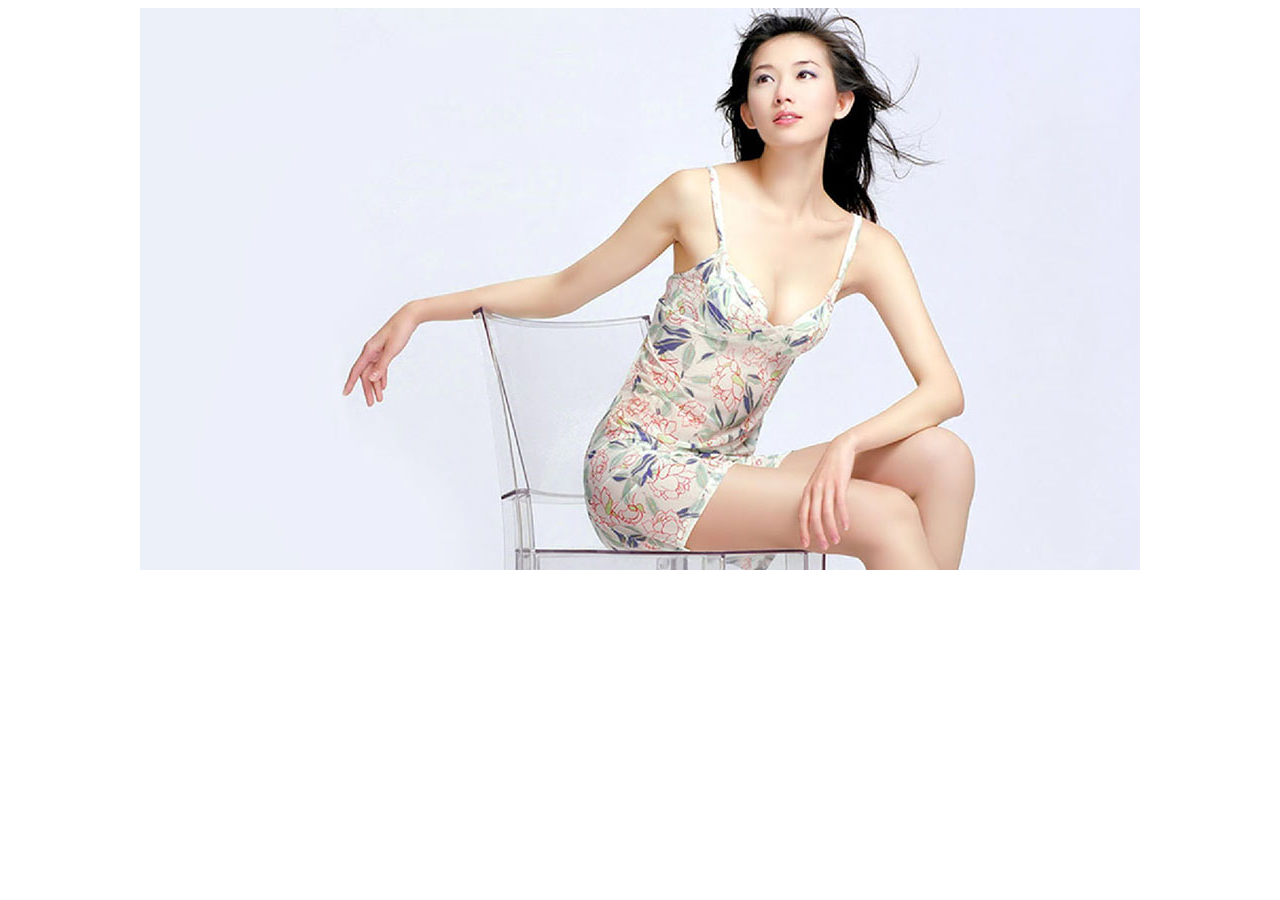
<file: widget/focus.html>
<!DOCTYPE html>
<html lang="en">
<head>
	<meta charset="UTF-8">
	<title>轮播图</title>
	<script src="js/jquery-1.11.3.min.js"></script>
	<script src="js/myfocus.js"></script>
</head>
<body>
	<div class="focus-win" style="margin:0 auto">
		<div class="focus-img-box">
			<img src="imgs/1.jpg" alt="1">
			<img src="imgs/2.jpg" alt="2">
			<img src="imgs/3.jpg" alt="3">
			<img src="imgs/4.jpg" alt="4">
			<img src="imgs/5.jpg" alt="5">
		</div>
	</div>


	<script>
		$(".focus-win").myfocus({
			width:1000,
			height:562,
			speed:1800
		});
	</script>
</body>
</html>
</file>
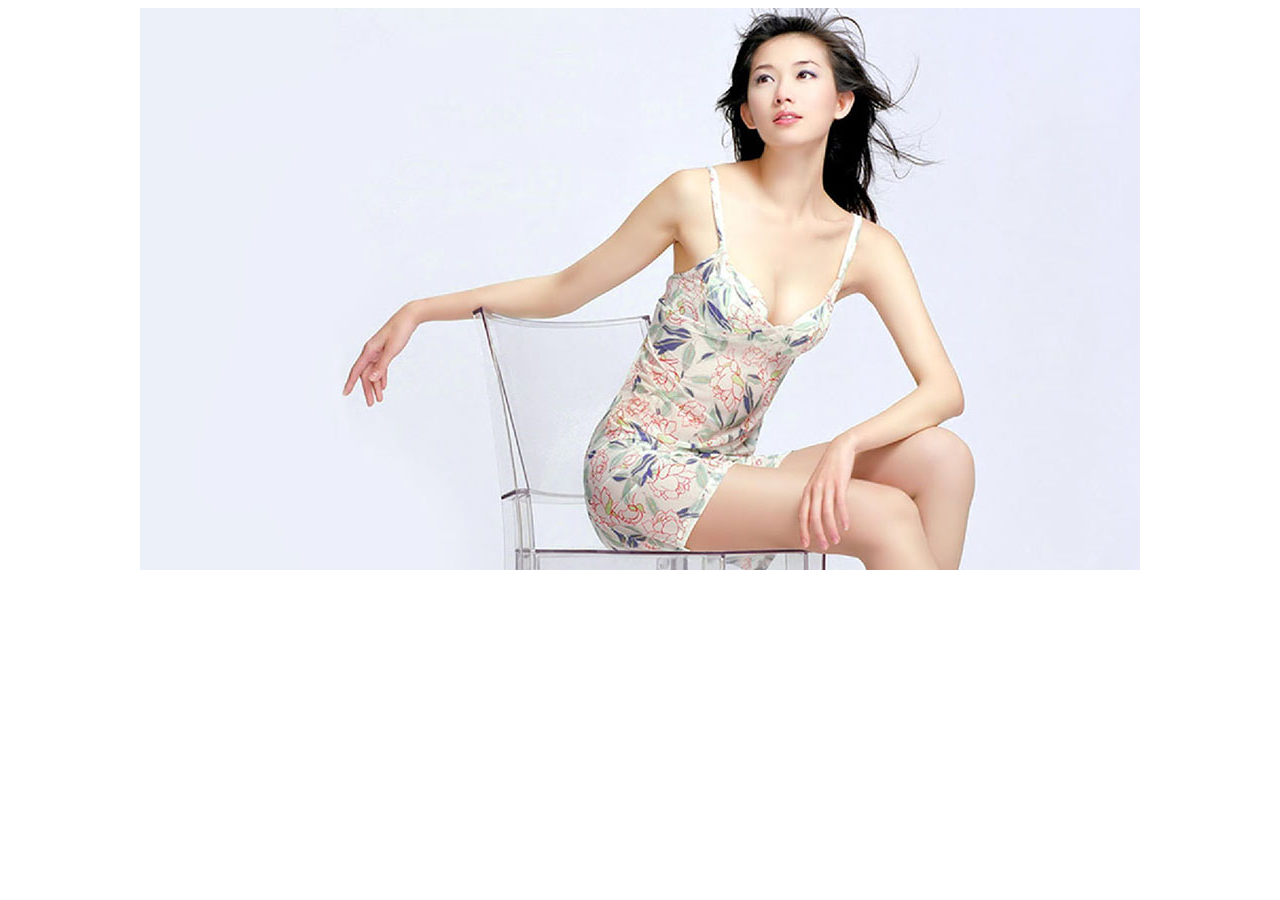
<file: widget/myfocus/focus.html>
<!DOCTYPE html>
<html lang="en">
<head>
	<meta charset="UTF-8">
	<title>轮播图</title>
	<script src="../../js/jquery-1.11.3.min.js"></script>
	<script src="js/myfocus.js"></script>
</head>
<body>
	<div class="focus-win" style="margin:0 auto">
		<div class="focus-img-box">
			<img src="imgs/1.jpg" alt="1">
			<img src="imgs/2.jpg" alt="2">
			<img src="imgs/3.jpg" alt="3">
			<img src="imgs/4.jpg" alt="4">
			<img src="imgs/5.jpg" alt="5">
		</div>
	</div>


	<script>
		$(".focus-win").myfocus({
			width:1000,
			height:562,
			speed:1800
		});
	</script>
</body>
</html>
</file>
<file: css/main.css>
html,body{
	width:100%;
	height: 100%;
}
body{
	position: relative;
	overflow: hidden;
}

#loading{
	width:100%;
	height: 100%;
	position: fixed;
	top: 0;
	left:0;
	background:#fff;
	text-align: center;
	z-index:99;

}
#loading>div{
	width:100%;
	line-height: 50px;
	position: absolute;
	top:50%;
	margin-top: -25px;
	
	font-family: '微软雅黑';
	font-size: 48px;
	font-weight: bold;
	color:rgb(162, 204, 187);

}
#loading>div p.progress{
	width:310px;
	height: 32px;
	line-height: 32px;
	text-align: left;

	background-color: rgb(162, 204, 187);
	border-radius: 16px;
	color:#fff;
	margin:0 auto;
	font-size: 32px;
	border:1px solid #aaa;
}
#loading>div p.progress:before{
	content: " ";
	display: inline-block;
	width:0px;

	animation:progress .7s infinite;
	-moz-animation:progress .7s infinite;
	-webkit-ninmation:progress .7s infinite;
	-o-animation:progress .7s infinite;
	
}
#loading>div p.needknow{
	font-size: 16px;
	color:#ccc;
}
@keyframes progress{
	from{
		width:0px;
	}
	to{
		width:40px;
	}
}
@-moz-keyframes progress{
	from{
		width:0px;
	}
	to{
		width:40px;
	}
}
@-webkit-keyframes progress{
	from{
		width:0px;
	}
	to{
		width:40px;
	}
}
@-ms-keyframes progress{
	from{
		width:0px;
	}
	to{
		width:40px;
	}
}
#loading>div>div.mask{
	width:100%;
	height: 100%;
	position: absolute;
	top:0;
	left:0;
}

@font-face {
font-family: 'yaya';
src: url('font/minijianyaya.eot');
src: url('font/minijianyaya.eot?#iefix') format('embedded-opentype'),
     url('font/minijianyaya.woff') format('woff'),
     url('font/minijianyaya.ttf') format('truetype'),
     url('font/minijianyaya.svg#minijianyaya') format('svg');
    font-weight: normal;
    font-style: normal;
}

.draw{
	width:10%;
	height: 100%;
	position: absolute;
	top:0;
	z-index: 88;
	background-size:100% 100%;
	cursor:pointer;

	transition:all 1s; 
	-webkit-transition:all 1s; 
	-moz-transition:all 1s; 
	-ms-transition:all 1s; 

}
.draw>p{
	text-align: center;
	width:100%;
	height: 76px;
	line-height: 76px;
	color:#F6F72F;

	font-family: 'yaya';
	font-size: 76px;
	position: absolute;
	top:50%;
	margin-top: -38px;
	
	text-shadow:5px 5px 15px #000, 5px 5px 5px blue, 5px 5px 5px #fff;
	-moz-text-shadow:5px 5px 15px #000, 5px 5px 5px blue, 5px 5px 5px #fff;
	-webkit-text-shadow:5px 15px 15px #000, 5px 5px 5px blue, 5px 5px 5px #fff;
	-ms-text-shadow:5px 5px 15px #000, 5px 5px 5px blue, 5px 5px 5px #fff;
}
.draw span{
	display: block;
	width:100%;
	color:#fff;
	font-size: 24px;
}
.draw-even{
	top:100%;
}
.draw-odd{
	top:-100%;
}




.main{
	font-size: 16px;
}
.header{
	height: 200px;
	background: url(../images/header.jpeg) no-repeat;
	background-size: 100% 100%;
	position: relative;
	color:#fff;
	padding-top:20px;
	font-family: Tahoma,'幼圆';

	text-shadow:2px 2px 2px #000;
	-webkit-text-shadow:2px 2px 2px #000;
	-moz-text-shadow:2px 2px 2px #000;
	-ms-text-shadow:2px 2px 2px #000;
}
.header #pet{
	position: absolute;
	top:0px;
	right:0;
}
.header .form-group{
	margin-left: -9999px;
}
.header .form-group span{
	margin: 0 30px;
}

.header .myname a{
	font-family: 'yaya';
	font-size: 20px;
	color:#F5F6F7;
	text-decoration: underline;

	text-shadow:2px 2px 2px blue;
	-webkit-text-shadow:2px 2px 2px blue;
	-moz-text-shadow:2px 2px 2px blue;
	-ms-text-shadow:2px 2px 2px blue;

	transition:color .2s;
	-webkit-transition:color .2s;
	-moz-transition:color .2s;
	-ms-transition:color .2s;
}
.header .myname a:hover{
	color:#D9BAE4;
}
.header .last{
	text-align: center;
	color:#efe;
	margin-top: 9999px;
	font-size: 14px;

	
	transition:all 1.5s;
	-webkit-transition:all 1.5s;
	-moz-transition:all 1.5s;
	-ms-transition:all 1.5s;
}
.header .form-group.one.active{
	animation:movein-one 1.5s;
	-moz-animation:movein-one 1.5s;
	-webkit-ninmation:movein-one 1.5s;
	-o-animation:movein-one 1.5s;
	
	animation-fill-mode: forwards;
	-moz-animation-fill-mode: forwards;
	-webkit-animation-fill-mode: forwards;
	-o-animation-fill-mode: forwards;
}
.header .form-group.two.active{
	animation:movein-two 1.5s;
	-moz-animation:movein-two 1.5s;
	-webkit-ninmation:movein-two 1.5s;
	-o-animation:movein-two 1.5s;
	
	animation-fill-mode: forwards;
	-moz-animation-fill-mode: forwards;
	-webkit-animation-fill-mode: forwards;
	-o-animation-fill-mode: forwards;
}
.header .form-group.three.active{
	animation:movein-three 1.5s;
	-moz-animation:movein-three 1.5s;
	-webkit-ninmation:movein-three 1.5s;
	-o-animation:movein-three 1.5s;
	
	animation-fill-mode: forwards;
	-moz-animation-fill-mode: forwards;
	-webkit-animation-fill-mode: forwards;
	-o-animation-fill-mode: forwards;
}
.header .form-group.four.active{
	animation:movein-four 1.5s;
	-moz-animation:movein-four 1.5s;
	-webkit-ninmation:movein-four 1.5s;
	-o-animation:movein-four 1.5s;
	
	animation-fill-mode: forwards;
	-moz-animation-fill-mode: forwards;
	-webkit-animation-fill-mode: forwards;
	-o-animation-fill-mode: forwards;
}
.header .last.active{
	margin-top: 16px;
}
@keyframes movein-one{
	0%{
		margin-left: -9999px;
	}
	15%{
		margin-left: 80px;
	}
	25%{
		margin-left: 0px;
	}
	100%{
		margin-left: 0px;
	}
}
@-webkit-keyframes movein-one{
	0%{
		margin-left: -9999px;
	}
	15%{
		margin-left: 80px;
	}
	25%{
		margin-left: 0px;
	}
	100%{
		margin-left: 0px;
	}
}
@-moz-keyframes movein-one{
	0%{
		margin-left: -9999px;
	}
	15%{
		margin-left: 80px;
	}
	25%{
		margin-left: 0px;
	}
	100%{
		margin-left: 0px;
	}
}
@-o-keyframes movein-one{
	0%{
		margin-left: -9999px;
	}
	15%{
		margin-left: 80px;
	}
	25%{
		margin-left: 0px;
	}
	100%{
		margin-left: 0px;
	}
}
@keyframes movein-two{
	0%{
		margin-left: -9999px;
	}
	25%{
		margin-left: -9999px;
	}
	40%{
		margin-left: 80px;
	}
	50%{
		margin-left: 0px;
	}
	100%{
		margin-left: 0px;
	}
}
@-webkit-keyframes movein-two{
	0%{
		margin-left: -9999px;
	}
	25%{
		margin-left: -9999px;
	}
	40%{
		margin-left: 80px;
	}
	50%{
		margin-left: 0px;
	}
	100%{
		margin-left: 0px;
	}
}
@-moz-keyframes movein-two{
	0%{
		margin-left: -9999px;
	}
	25%{
		margin-left: -9999px;
	}
	40%{
		margin-left: 80px;
	}
	50%{
		margin-left: 0px;
	}
	100%{
		margin-left: 0px;
	}
}
@-o-keyframes movein-two{
	0%{
		margin-left: -9999px;
	}
	25%{
		margin-left: -9999px;
	}
	40%{
		margin-left: 80px;
	}
	50%{
		margin-left: 0px;
	}
	100%{
		margin-left: 0px;
	}
}
@keyframes movein-three{
	0%{
		margin-left: -9999px;
	}
	50%{
		margin-left: -9999px;
	}
	65%{
		margin-left: 80px;
	}
	75%{
		margin-left: 0px;
	}
	100%{
		margin-left: 0px;
	}
}
@-webkit-keyframes movein-three{
	0%{
		margin-left: -9999px;
	}
	50%{
		margin-left: -9999px;
	}
	65%{
		margin-left: 80px;
	}
	75%{
		margin-left: 0px;
	}
	100%{
		margin-left: 0px;
	}
}
@-moz-keyframes movein-three{
	0%{
		margin-left: -9999px;
	}
	50%{
		margin-left: -9999px;
	}
	65%{
		margin-left: 80px;
	}
	75%{
		margin-left: 0px;
	}
	100%{
		margin-left: 0px;
	}
}
@-o-keyframes movein-three{
	0%{
		margin-left: -9999px;
	}
	50%{
		margin-left: -9999px;
	}
	65%{
		margin-left: 80px;
	}
	75%{
		margin-left: 0px;
	}
	100%{
		margin-left: 0px;
	}
}
@keyframes movein-four{
	0%{
		margin-left: -9999px;
	}
	75%{
		margin-left: -9999px;
	}
	90%{
		margin-left: 80px;
	}
	100%{
		margin-left: 0px;
	}
}
@-webkit-keyframes movein-four{
	0%{
		margin-left: -9999px;
	}
	75%{
		margin-left: -9999px;
	}
	90%{
		margin-left: 80px;
	}
	100%{
		margin-left: 0px;
	}
}
@-moz-keyframes movein-four{
	0%{
		margin-left: -9999px;
	}
	75%{
		margin-left: -9999px;
	}
	90%{
		margin-left: 80px;
	}
	100%{
		margin-left: 0px;
	}
}
@-o-keyframes movein-four{
	0%{
		margin-left: -9999px;
	}
	75%{
		margin-left: -9999px;
	}
	90%{
		margin-left: 80px;
	}
	100%{
		margin-left: 0px;
	}
}

.list{

}
.list .row>h3{
	text-align: center;
	font-family: "微软雅黑";
	color:#666;
}
.list .row>h3 span{
	background:#fff;
	padding: 0 30px;
}
.list .row>h3:before{
	content: " ";
	display: block;
	height: 0px;
	width:100%;
	position: relative;
	top:14px;
	z-index: -9;
	border-bottom:1px solid #ccc; 
}
.list .widgets .row>div[class^=col]{
	height: 400px;
}
.list .items{
	padding:10px;
	height: 380px;
	position: relative;
	left:0;

	transition:all .3s;
	-webkit-transition:all .3s;
	-moz-transition:all .3s;
	-o-transition:all .3s;
	-ms-transition:all .3s;
}
.list .items.shake{
	box-shadow: 5px 5px 10px #aaa,-5px 5px 10px #aaa;
	-moz-box-shadow: 5px 5px 10px #aaa,-5px 5px 10px #aaa;
	-webkit-box-shadow: 5px 5px 10px #aaa,-5px 5px 10px #aaa;
	-o-box-shadow: 5px 5px 10px #aaa,-5px 5px 10px #aaa;
	-ms-box-shadow: 5px 5px 10px #aaa,-5px 5px 10px #aaa;

	animation:shake .4s;
	-moz-animation:shake .4s;
	-webkit-ninmation:shake .4s;
	-o-animation:shake .4s;
}
@keyframes shake{
	0%{
		left: 0%;
	}
	33%{
		left: 2%;
	}
	66%{
		left: -2%;
	}
	100%{
		left:0;
	}
}
@-webkit-keyframes shake{
	0%{
		left: 0%;
	}
	33%{
		left: 2%;
	}
	66%{
		left: -2%;
	}
	100%{
		left:0;
	}
}
@-moz-keyframes shake{
	0%{
		left: 0%;
	}
	33%{
		left: 2%;
	}
	66%{
		left: -2%;
	}
	100%{
		left:0;
	}
}
@-o-keyframes shake{
	0%{
		left: 0%;
	}
	33%{
		left: 2%;
	}
	66%{
		left: -2%;
	}
	100%{
		left:0;
	}
}

.list .items img{
	border: 1px solid #ddd;
	width:100%;
}
.list .widgets .items img{
	height: 290px;
}
.list .pages .items img{
	height: 305px;
}
.list .items p{
	text-align: center;
	margin-top:30px; 
	font-size: 24px;

}

.list .pages .row>div[class^=col]{
	height: 400px;
}


.footer{
	text-align: center;
	height: 50px;
	line-height: 50px;
	margin-top: 70px;
	color:#999;
}
</file>
<file: SD/style/style.css>
*{
	margin:0;
	padding: 0;
}
li{
	list-style:none;
}
strong{
	font-style: normal;
	font-weight: normal;
}
html{
	overflow-y:scroll; 
}
body{
	background:url(../images/qwe.jpg) no-repeat top center #E0E0E0;
	background-size:100% 72px; 
	position: relative; 
	width: 100%;
	height: 100%;
	font-family: Arial,Verdana,"宋体","微软雅黑",Sans-serif;
	font-size: 18px;

}

.layout{
	width:70%;
	margin:0 auto;
	text-align: center;

}
.nameLi span.hide{
	display: none;
}

#header,#nameResultList{
	padding-top: 10px;
}
.tit{
	text-shadow:2px 2px 2px #ccc;
}
.tit h1{
	font-size: 38px;
	color:#007;
}
.tit h2{
	font-size: 14px;
	color:#343434;
}
.options{
	font-size: 20px;
	height: 80px;
	line-height: 80px;
	margin:8px auto;
	border:1px solid #ccc;
	border-radius: 8px;
	box-shadow: 1px 1px 2px #999;
	cursor: pointer;

	-moz-transition:all .3s linear;
	-webkit-transition:all .3s linear;
	-ms-transition:all .2s linear;
	-o-transition:all .2s linear;
	transition:all .2s linear;
}
#pinyinSearch,#nameSearch,#numSearch{
	float:left;
	margin:1px 0;
	height:28px;
	width:75%;
	border-radius:3px;
	font-size:16px;
	padding:8px;
	line-height:28px;
}

.searchBtn{
	text-decoration:none;
	color:#fff;
	font-weight:bold;
	float:right;
	width:21%;
	border-radius:3px;
	height:48px;
	background:#d2d2d2;
	font-size:16px;
	margin:1px 0;
}
.searchBtn:hover{
	background: #e1e1e1;
}
.hideBtn{
	display: inline-block;
	width:18px;
	height: 18px;
	font-size: 25px;
	color:#333;
	line-height: 20px;
	border:1px solid #333;
	cursor: pointer;
	border-radius: 9px;
	overflow: hidden;
}
.hideBtn:hover{
	color:#ccc;
	border:none;
}
.directories{
	border:1px solid #eee;
	margin: 4px auto;
	height:0;
	line-height: 30px;
	width: 200px;
	border-radius: 5px;
	box-shadow: 2px 2px 2px #666;
	cursor: pointer;

	-moz-transition:all .3s linear;
	-webkit-transition:all .3s linear;
	-ms-transition:all .2s linear;
	-o-transition:all .2s linear;
	transition:all .2s linear;
}
.directories:hover{
	background:#eee;
	box-shadow: 5px 5px 2px #444;

}
.tip{
	color:#666;
}
.namelist{
	min-height:40px;
	_height:40px;
}
.nameLi{
	border:1px solid #eee;
	margin: 5px auto;
	height:40px;
	line-height: 35px;
	width: 70%;
	border-radius: 5px;
	box-shadow: 2px 2px 2px #666;
	cursor: pointer;
	padding-left:10px;

	-moz-transition:all .3s linear;
	-webkit-transition:all .3s linear;
	-ms-transition:all .2s linear;
	-o-transition:all .2s linear;
	transition:all .2s linear;
}
input[id=name],input[id=phoneNum]{
	float:left;
	margin:1px 0;
	height:28px;
	width:75%;
	border-radius:3px;
	font-size:16px;
	padding:8px;
	line-height:28px;

}
.lable{
	text-decoration:none;
	color:#fff;
	font-weight:bold;
	float:right;
	width:21%;
	border-radius:3px;
	height:48px;
	background:#d2d2d2;
	font-size:16px;
	margin:1px 0;
}
.addBtn{
	border:1px solid #eee;
	margin: 4px auto;
	height:50px;
	line-height: 50px;
	width: 400px;
	font-size: 40px;
	background: #456;
	border-radius: 5px;
	box-shadow: 2px 2px 2px #666;
	cursor: pointer;
}
.addBtn a{
	text-decoration:none;
	color: #fff;
	text-shadow:7px 7px 7px #333;
}
.addBtn:hover{
	background: #816;
	border-radius: 10px;
}
.chooseBtnWrap{
	width:500px;
	height: 30px;
	margin:0 auto;
}
.chooseBtn{/*完成返回和加入群组按钮*/
	display: inline-block;
	padding:2px;
	width:100px;
	height: 100%;
	line-height: 30px;
	text-align: center;
	text-decoration: none;
	background: #505050;
	color:#fff;
	border-radius: 10px;
	font-size: 16px;
	-moz-transition:all .3s linear;
	-webkit-transition:all .3s linear;
	-ms-transition:all .3s linear;
	-o-transition:all .3s linear;
	transition:all .3s linear;
}
.chooseBtn:hover{
	background: #c1c;
}
.btnGroup{
	float: right;
}
.btnBack{
	
	float: left;
}

.message{
	width:290px;
	height: 100px;
	padding:5px;
	font-size: 20px;
	line-height: 20px;
	resize:none;
	overflow: hidden;
}
.messageBtn{
	background: #456;
	width:130px;
	margin:8px auto;
	border-radius: 8px;
	height: 40px;
	-moz-transition:all .2s linear;
	-webkit-transition:all .2s linear;
	-ms-transition:all .2s linear;
	-o-transition:all .2s linear;
	transition:all .2s linear;
}
.messageBtn:hover{
	background: #703;
	border-radius: 15px;
	box-shadow: 1px 1px 2px #636;
}
.messageBtn a{
	display: inline-block;
	margin: 0 auto;
	line-height: 40px;
	text-decoration: none;
	color:#fff;
}
.nameLi:hover{
	background:#eee;
	box-shadow: 5px 5px 2px #444;
}
.nameLi span{
	display: inline-block;
	width:20%;
}
.name{
	font-weight: bold;
	width:40px;
	background: #6f6f6f;
	text-align: center;
	color: #eee;
	margin: 0 5px;
	border-radius:3px;
}
.name:hover{
	background: #7f7f7f;
}

#footer{
	padding:10px;
}
</file>
<file: products/page1/css/style.css>
/******************初始化样式 begin******************/
body{
	font-family: '宋体';
	background: url(../img/bg.jpg) repeat-x;
}
ul{
	margin:0;
	padding:0;
}
li{
	list-style: none;
}
table{
	table-layout: fixed;
}
a:link,
a:visited,
a:hover,
a:active{
	text-decoration: none;
	color:#000;
}
a:focus{
	outline: none;
}
/******************初始化样式 end******************/

.container{
	width:1245px;
}

/******************header begin******************/
#header{
	background:#333;
}
#header .header-logo{
	float: left;
	width:265px;
	height:100%;
	overflow: hidden;
}
#header .header-logo a{
	display: block;
	width:265px;
	height:100%;
}

#header .header-content{
	float: right;
	height: 45px;
	color:#bfbfbf;
}
#header .header-content div{
	float: right;
}
#header .header-content a{
	display: block;
	width:100%;
	height:100%;
}
#header .header-content .logout{
	width:150px;
	height:100%;
	margin-right: 50px;

	font-size: 15px;
	line-height: 45px;
}
#header .header-content .logout a{
	color:#bfbfbf;

	background: url(../img/logout.png) no-repeat 108px 12px;
}
#header .header-content .icons-right{
	float: right;
	padding-right: 26px;
	padding-top: 13px;

}
#header .header-content .icons-right .icons-menu,
#header .header-content .icons-right .icons-setting{
	width:18px;
	height:18px;
	margin-right: 10px;
}
#header .header-content .icons-right .icons-menu{
	background: url(../img/menu.png) no-repeat; 
}
#header .header-content .icons-right .icons-setting{
	background: url(../img/setting.png) no-repeat;

}
#header .header-content .icons-left{
	position: relative;
	float: left;
	width:60px;
	padding-top: 15px;
}
#header .header-content .icons-left .icons-message{
	width:19px;
	height:13px;
	float: none;
	margin:0 auto;

	background: url(../img/message.png) no-repeat;
}
#header .header-content .icons-left .tips{
	position: absolute;
	top:8px;
	right: 11px;

	width:15px;
	height:15px;
	overflow: hidden;
	background: url(../img/ellipse.png);

	text-align: center;
	color:#fff;
	font-family: 'Myriad Pro';
	font-size: 12px;
}

#header .header-content .person{
	height:100%;
	line-height: 45px;

	margin-right: 9px;
}
#header .header-content .person span{
	float: left;
}
#header .header-content .person a{
	display: inline-block;
	width:auto;
	max-width: 150px;
	background: url(../img/drop.png) no-repeat right center;
	padding-right: 35px;
	color:#fff;

	overflow: hidden;
	text-overflow:ellipsis;
	white-space: nowrap;
}
/******************header end******************/
/******************shortcut begin******************/
#shortcut{
	position: absolute;
	top:36px;
	right: 0;
	z-index: 9;
	width:50px;
	height:143px;
	border-radius:5px 0 0 5px;
	background:#5D6061;
	opacity: 0.6;
	filter:alpha(opacity = 60);

	padding:0 9px;
}
#shortcut .bdarrow{
	position: absolute;
	left:6px;
	top:6px;
	width:7px;
	height: 7px;
	background: url(../img/dbarrow.png) no-repeat;
	cursor: pointer;
}
#shortcut .person,
#shortcut .setting{
	height: 50%;
	cursor: pointer;
}
#shortcut .person{
	background: url(../img/person.png) no-repeat center center;
}
#shortcut .setting{
	background: url(../img/setting_big.png) no-repeat center center;
	border-top:1px solid #3E3E3E;
}
/******************shortcut end******************/
/******************nav begin******************/
#nav{
	margin-top: 25px;
}
#nav .systems{
	margin-left: 23px;
	height: 87px;
}
#nav .systems>div{
	margin-right: 1px;
	float: left;
	width:170px;
	height: 100%;
	border:1px solid #DEDEDE;
	border-radius: 5px;
	background: url(../img/nav_sys_bg.png) repeat-x;
	text-align: center;
	padding-top: 18px;
	cursor: pointer;
}
#nav .systems>div .ch-tit,
#nav .systems>div .en-subtit{
	overflow: hidden;
	text-overflow:ellipsis;
	white-space: nowrap;
	line-height: 1;

	color:#383838;
}
#nav .systems>div .ch-tit{
	font-family: '黑体';
	font-size: 15px;
}
#nav .systems>div .en-subtit{
	font-family: '微软雅黑';
	font-size: 11px;
}
#nav .systems>div.on{
	height: 100px;
	margin-top:-13px;
	padding-top: 31px;
	background: #2888DC;
}
#nav .systems>div.on .ch-tit,
#nav .systems>div.on .en-subtit{
	color:#fff;
	text-shadow:2px 2px 2px #000;
}

#nav .navigation{
	height: 50px;
	margin-top: -27px;
	position: relative;
	z-index: 0;
	background: url(../img/nav_navigation_bg.png) repeat-x;
}
#nav .navigation ul.nav-list{
	color:#fff;
	padding-left: 24px;
	min-width: 934px;
	height: 50px;
	position: absolute;
	top:16px;
	font-family: '微软雅黑';
	font-size: 18px;
}
#nav .navigation ul.nav-list a{
	color:#fff;
}
#nav .navigation ul.nav-list li{
	width:154px;
	text-align: center;
	float: left;
	border-right: 1px solid #0C6C98;
}
#nav .navigation ul.nav-list .last-li{
	border-right: none;
}
#nav .navigation ul.nav-list #home{
	background: url(../img/home.png) no-repeat 14px center;
}
#nav .navigation ul.nav-list #daily-manage{
	background: url(../img/daily_manage.png) no-repeat 14px center;
}
#nav .navigation ul.nav-list #process{
	background: url(../img/process.png) no-repeat 14px center;
}
#nav .navigation ul.nav-list #task-plan{
	background: url(../img/task_plan.png) no-repeat 14px center;
}
#nav .navigation ul.nav-list #business{
	background: url(../img/business.png) no-repeat 14px center;
}
#nav .navigation ul.nav-list #books{
	background: url(../img/books.png) no-repeat 14px center;
}
/******************nav end******************/
/******************主体content begin******************/
#content .container{
	position: relative;
	padding:0;
}
#content .container>div{
	padding-top: 24px;
	height: 300px;
}
#content .container .content-l{
	width:312px;
	position: absolute;
	top:0;
	left: 0;
}
#content .container .content-m{
	margin-left: 332px;
	margin-right: 242px;
}
#content .container .content-r{
	width:227px;
	position: absolute;
	top: 0;
	right: 0;
}
		/*****content-left begin***/

	/****焦点轮播图***/
#content .content-l .pic-focus{
	height: 268px;
}
#content .content-l .pic-focus .focus-window{
	width:100%;
	height: 221px;
	overflow: hidden;
}
.focus{width:100%;height:221px;position:relative;}
.focus ul{height:221px;position:absolute;}
.focus ul li{float:left;width:312px;height:221px;overflow:hidden;position:relative;background:#000;}
.focus ul li div{position:absolute;overflow:hidden;}
.pic-focus .btn{position:absolute;width:186px;height:5px;padding:5px 10px;right:75px;text-align:center;}
.pic-focus .btn span{display:inline-block;_display:inline;_zoom:1;width:24px;height:5px;_font-size:0;margin-right:7px;cursor:pointer;background:#EBEBEB;}
.pic-focus .btn span.on{background:#1583D0;}
.focus .preNext{width:32px;height:60px;position:absolute;top:90px;background:url(../img/sprite.png) no-repeat 0 0;cursor:pointer;display:none;}
.focus .pre{left:0;}
.focus .next{right:0;background-position:right top;}


#content .content-l .tab-news{
	
}
#content .content-l .tab-news .tab-head{
	height: 30px;
}

#content .content-l .tab-head li{
	width:104px;
	height: 30px;
	line-height: 30px;
	border:1px solid #D2D2D2;
	background: url(../img/tab_bg.png) repeat-x;
	text-align: center;
	float: left;
	cursor: pointer;
	color:#808080;
	font-size:13px;
}
#content .content-l .tab-head li.on{
	border-bottom: none; 
	background: #fff;
	color:#3D3D3D;
}

#content .content-l .tab-body>div{
	display: none;
}
#content .content-l .tab-body>div.active{
	display: block;
}
#content .content-l .tab-body>div>div{
	margin-top: 20px;
}
#content .content-l .tab-body>div li{
	list-style-type: square; 
	list-style-position: inside;
	background: url(../img/tab_vd.jpg) no-repeat 10px center;

	color:#C5C5C5;
	line-height: 24px;
	overflow: hidden;
	text-overflow:ellipsis;
	white-space: nowrap;
}
#content .content-l .tab-body>div li a{
	margin-left: 20px;
}
#content .content-l .tab-body>div li>span.line{
	position: relative;
	left:5px;
	width:1px;
	height: 16px;
	border-right: 1px solid #C1C1C1;
}
#content .content-l .tab-body>div li a.important{
	font-weight: bold;
}

#content .content-l .department-plan{
	margin-top: 54px;
}

	.title{
		height:38px;
		background: #1583D0;
		border: 1px solid #d5dcdc;
		border-bottom:none;
		border-radius: 5px 5px 0 0;
	}
	.title h2{
		color:#fff;
		font-family: '黑体';
		line-height: 38px;
		font-size: 16px;
		margin:0;
		float: left;
		padding-left: 33px;
	}
	.title span{
		float: right;
		width:15px;
		height: 15px;
		margin-top: 12px;
		margin-right: 16px;
		background: url(../img/plus.png) no-repeat;
		cursor: pointer;
	}
	.data{
		border:1px solid #d5dcdc;
		border-top:none;
		border-radius:0 0 5px 5px;
		padding:10px;
	}
.department-plan .title h2{
	background: url(../img/department.png) no-repeat 12px center;
}
.department-plan .data{
	height:285px;
}
.department-plan .data table{
	float: left;
	width:100%;
	font-family: '宋体';
}
.department-plan .data table tr{
	height: 36px;
	border-bottom:2px solid #E5E5E5;
}
.department-plan .data table tr.first-row{
	background:#EEF3F9;
}
.department-plan .data table td.name{
	padding-left: 27px;
	background:url(../img/data_red.gif) no-repeat 6px center;
}
.department-plan .data table td.name.gray{
	background:url(../img/data_gray.gif) no-repeat 6px center;
}
.department-plan .data table td.value{
	color:#525252;
	font-family: '黑体';
	font-size: 14px;
}
.department-plan .data table td span{
	display: inline-block;
	width:17px;
	height: 19px;
	background: url(../img/data_span_bg.png) no-repeat;
	cursor: pointer;
}
			/*****content-middle begin***/
.content-m .btns .row{
	height: 127px;
}		
.content-m .btns .row div[class^=col]{
	height: 100%;
}
.content-m .btns .row div[class^=col] a{
	display: block;
	width:100%;
	height: 100%;
}	
.content-m .btns .btn1{
	background: url(../img/dot_manage.gif) no-repeat center center;
}
.content-m .btns .btn2{
	background: url(../img/approval_file.jpg) no-repeat center center;
}
.content-m .btns .btn3{
	background: url(../img/file_manage.jpg) no-repeat center center;
}
.content-m .btns .btn4{
	background: url(../img/Achievements_manage.jpg) no-repeat center center;
}
.content-m .btns .btn5{
	background: url(../img/user_manage.jpg) no-repeat center center;
}
.content-m .btns .btn6{
	background: url(../img/bigi_plus.jpg) no-repeat center center;
}

.notice-and-news{
	margin-top: 9px;
}
.notice-and-news .data{
	height: 224px;
	padding:15px 34px 0 34px;
}
	.data .headlines{
		border-bottom:1px dashed #ccc;
	}
	.data .headlines h3{
		font-family: '黑体';
		font-size: 15px;
		margin:0;
		color:#2e2e2e;
	}
	.data .headlines h3 span.time{
		float: right;
		font-size:12px;
	}
	.data .headlines h3 a:hover{
		text-decoration: underline;
	}
	.data .headlines p{
		text-indent: 13px;
		font-family: '宋体';
		font-size: 12px;
		line-height: 23px;
	}
	.data .headlines p a:hover{
		text-decoration: underline;
	}
	.data .news li{
		height: 30px;
		line-height: 30px;
		overflow: hidden;
		font-family: '宋体';
		font-size: 12px;
	}
	.data .news li a{
		color:#2f2f2f;
	}
	.data .news li a:hover{
		text-decoration: underline;
	}
	.data .news li a.type{
		float: left;
		width:60px;
	}
	.data .news li a.generalization{
		float: left;
		width:456px;
		white-space: nowrap;
		overflow: hidden;
		text-overflow:ellipsis;
	}
	.data .news li span.time{
		float: right;
		width:85px;
		text-align: right;
		color:#454545;
	}

.personnel-development{
	margin-top: 13px;
}
.personnel-development .data{
	padding:15px 34px 0 34px;
}
.charts{
	margin-top: 12px;
}
.charts>div{
	width:330px;
	float: left;
}
.charts>div.to-do{
	margin-right: 11px;
}
.charts>div.to-do .title h2{
	background: url(../img/to_do.png) no-repeat 10px center;
}
.charts>div.to-do .data,
.charts>div.process-statistics .data{
	height: 285px;
	position: relative;
}
.charts>div.to-do .data .charts-head,
.charts>div.process-statistics .data .charts-head{
	height: 36px;
}
.charts>div.to-do .data .charts-head>div{
	width:255px;
	height: 34px;
	margin: 0 auto;
	border:1px solid #DCDCDC;
	border-radius:5px;
	text-align: center;
}
.charts>div.to-do .data .charts-head>div>div{
	float: left;
	width:84px;
	background: #fff;
	font-family: '微软雅黑';
	font-size: 15px;
	line-height: 32px;
	color:#c3c3c3;
	cursor: pointer;
}
.charts>div.to-do .data .charts-head .week{
	border-left:1px solid #DCDCDC;
	border-right:1px solid #DCDCDC;
}
.charts>div.to-do .data .charts-head .on{
	background: #EAEAEA;
	color:#303030;
}
.charts>div.process-statistics .title h2{
	background: url(../img/process-statistics.png) no-repeat 10px center;
}
.charts>div.process-statistics .data{
	padding-left: 0;
	padding-right: 0;
}
.charts>div.process-statistics .data .charts-head{
	border-bottom: 1px solid #DCDCDC;
}
.charts>div.process-statistics .data .charts-head>div{
	margin-left: 17px;
	margin-right: 17px;
	height: 100%;
}
.charts>div.process-statistics .data .charts-head>div>div{
	float: left;
	width:50%;
	text-align: center;
	line-height: 34px;
	cursor: pointer;
	color:#a0a0a0;
}
.charts>div.process-statistics .data .charts-head>div>div.on{
	border:1px solid #DCDCDC;
	border-bottom: 1px solid #fff;
	border-radius: 5px 5px 0 0;
	color:#2b2b2b;
}
		.charts>div.process-statistics .instructions{
			position: absolute;


			top:130px;
			left:180px;
			margin-left:-50px;

			font-family: "微软雅黑";
			font-size:18px;
			text-align:center;
			color:#607E9A;
		}
		.charts>div.process-statistics .instructions h2{
			font-size: 34px;
			margin:0;
		}
			/*****content-right begin***/
.content-r .mailbox{
	height: 86px;
	border-radius: 5px;
	background: url(../img/mailbox.png) no-repeat 22px center #1A78C0;
	padding-top: 29px;
	padding-left: 89px;
}
.content-r .mailbox .text{
	color:#fff;
}
.content-r .mailbox .text h3{
	margin:0;
	font-family: '黑体';
	font-size: 22px;
}
.content-r .mailbox .text h3 a{
	color:#fff;
}
.content-r .mailbox .text .sub-tit{
	font-size: 7px;
}
.content-r .mail-list{
	margin-top: 12px;
}
.content-r .mail-list .data{
	height: 125px;
}
.content-r .mail-list .data .check-boxes{
	margin-top: 25px;
	overflow: hidden;
}
.content-r .mail-list .data .check-boxes>div{
	float: left;
	width:33.3333%;
	padding-left: 5px;
	font-size: 12px;
	font-family: '宋体';
}
.content-r .mail-list .check-boxes>div label{
	font-weight: normal;
}
.content-r .mail-list .search{
	margin-top: 15px;
	position: relative;
}
.content-r .mail-list .search .form-control{
	height: 30px;
	padding-right: 40px;
	background: url(../img/search_btn.gif) no-repeat right center;
}
.content-r .mail-list  #search-btn{
	position: absolute;
	width:30px;
	height:30px;
	top: 0;
	right: 0;
	cursor: pointer;
}
.content-r .weather{
	height: 245px;
	margin-top: 10px;
	border:1px solid #C5CCDC;
	border-radius: 5px;

}
.content-r .weather .city{
	height: 178px;
	background: url(../img/weather_city_bg.jpg) repeat-y;
	
	padding-top: 18px;
	padding-left: 19px;
	padding-right: 15px;
	padding-bottom: 15px;

}
.content-r .weather .city .city-select a{
	color:#fff;
}
.content-r .weather .city .city-cur{
	float: left;
	text-shadow:2px 2px 2px #000;
}
.content-r .weather .city .cities{
	float: right;
	padding-right: 20px;
	background: url(../img/weather_cities.png) no-repeat right center;
}
.content-r .weather .weather-details{
	padding-top: 29px;
	padding-left: 100px;
	padding-bottom: 29px;
	font-size: 65px;
	background: url(../img/weather_cloud.png) no-repeat 7px center;
}
.content-r .weather .weather-details a{
	color:#fff;
}
.content-r .weather .weather-several-days{
	padding:6px 0 9px 0;
	overflow: hidden;
}
.content-r .weather .weather-several-days>div{
	width:33.3333%;
	height: 52px;
	float: left;
	padding-top: 40px;
	text-align: center;
}
.content-r .weather .weather-several-days>div a{
	color:#B0B3BA;
}
.content-r .weather .weather-several-days>div.tomorrow{
	background: url(../img/cloud_sun.jpg) no-repeat top center;
}
.content-r .weather .weather-several-days>div.after-tomorrow{
	border-left:1px solid #d5dcdc;
	border-right:1px solid #d5dcdc;
	background: url(../img/sun.jpg) no-repeat center 3px;
}
.content-r .weather .weather-several-days>div.big-after-tomorrow{
	background: url(../img/cloud.jpg) no-repeat center 3px;
}
.content-r .date{
	margin-top: 17px;
}
.content-r .date .data{
	height: 206px;
}
.content-r .date .data .select-date{
	height: 40px;
}
.content-r .date .data .select-date>div{
	width:110px;
	margin: 0 auto;
}
.content-r .date .select-date span{
	float: left;
	height: 30px;
	padding:0 15px 0 5px;
	line-height: 30px;
	background: #EBEBEB;
}
.content-r .date .select-date span.year{
	margin-right: 5px;
}
.content-r .date .calendar{
	height: 145px;
}
.content-r .date .calendar table{
	width:100%;
}
.content-r .date .calendar table tr{
	border-top: 1px solid #E7E7E7;
	line-height: 24px;
	height: 24px;
}
.content-r .date .calendar th,
.content-r .date .calendar td{
	border-right: 1px solid #E7E7E7;
	text-align: center;
	width:28px;
}
.content-r .date .calendar th{
	color:#909090;
}
.content-r .date .calendar tr td:hover{
	background: #386C96;
	color:#fff;
}
.content-r .date .calendar td.disabled{
	color:#D7D7D7;
}
.content-r .date .calendar td.last-col{
	border:none;
}
.content-r .survey{
	margin-top: 10px;
}
.content-r .survey .data{
	height: 173px;
}
.content-r .survey .data .survey-question{
	padding-left: 15px;
}
.content-r .survey .data .survey-question h3{
	margin:0;
	font-family: '黑体';
	font-size: 15px;
}
.content-r .survey .survey-question>div{
	margin-top: 8px;
	padding-left: 5px;
}
.content-r .survey .survey-question>div label{
	color:#8F8E8E;
	padding-left: 5px;
	font-size: 12px;
	font-family: '宋体';
	font-weight: normal;
}
.content-r .survey .survey-btns{
	height: 31px;
}
.content-r .survey .survey-btns>div{
	margin-left:10px;
	margin-right: 10px; 
}
.content-r .survey .survey-btns>div .prev{
	margin-right: 13px;
}
.content-r .survey .survey-btns>div>div{
	float: left;
	width: 86px;
	height: 31px;
	line-height: 31px;

	border:1px solid #C9C9C9;
	text-align: center;
	cursor: pointer;
	font-family: '黑体';
	font-size: 15px;
}
.content-r .survey .survey-btns>div>div:hover{
	background: #386C96;
	color:#fff;
}
/******************主体content end******************/

#footer{
	height: 43px;
	border-top: 1px solid #D8D8D8;
	margin-top: 40px;
	background:#F1F1F1;
	line-height: 43px;
	font-family: '微软雅黑';
}
#footer .container{
	text-align: center;
	color:#6C747B;
}
#footer .container span{
	color:#44575F;
}
</file>
<file: products/calendar/css/style.css>
/*css reset*/
*{margin:0;padding:0;}
html,body{
	font:13px "微软雅黑"; 
	min-width:1160px;
}
table{
	border-collapse:collapse;
	border-spacing:0;
}
img{
	border:0;
}

#container{
	margin:0 auto;
	width:90%;
	padding:0 7px 15px 7px;
}
#head{
	width:100%;
	height: 61px;
	margin: 22px 0 16px 0;
}
#head .h_l,
#head .h_m,
#head .h_r{
	width:33.333333%;
	*width:33%;
	height: 100%;
	float: left;
}
.h_l .icon_box{
	height: 20px;
}
.h_l .icon_box .icon{
	display: inline-block;
	width: 20px;
	height: 20px;
	vertical-align: text-bottom;
	margin:0 5px;
}
.h_l .icon_box .personal{
background: #5BC0DE;
}
.h_l .icon_box .department{
	background: #5CB85C;
}
.h_l .btn_box{
	margin-top: 7px;
	height: 34px;
}
.btn{
	display: inline-block;
	height: 12px;
	padding: 10px 12px;
	border: 1px solid #ccc;
	border-radius: 4px;
	text-align: center;
	line-height: 12px;
	cursor: pointer;
}
.h_l .btn_box .blue{
	background: #428BCA;
	color: #fff;
	margin-right: 7px;
}
.h_l .btn_box .act{
	background: #E6E6E6;
}
#head .h_m{
	padding-top:23px;
	height: 38px;
}
.h_m h1{
	font-family: "宋体";
	font-size: 33px;
	text-align: center;

}
#head .h_r{
	padding-top: 27px;
	height: 34px;
}
.h_r .btn{
	font-size: 12px;
	float: right;
	margin-left:11px; 
}

#calendar{
	width:100%;
}
.disabled{
	background: #F8F9FB;
}
#calendar td{
	border: 1px solid #ddd;
}
#calendar thead td{
	height: 36px;
	background: #F5F5F5;
	text-align: center;
	font:13px "微软雅黑";
}

#calendar tbody td{
	width:14.2857%;
	min-width: 173px;
}
#calendar tbody td.days{
	cursor: pointer;
}
#calendar tbody td.days:hover{
	background: #F8F9FB;
}
#calendar tbody td div{
	height: 100%;
}
#calendar tbody td div .td_head{
	height: 20px;
	padding-top: 8px;
}
#calendar tbody td div .td_head span{
	display: inline-block;
	padding:5px 0 5px 8px; 
	line-height: 10px;
}
#calendar tbody td div .td_body{
	min-height: 61px;
	_width:61px;
	padding:0 8px 10px 8px;
}
#calendar tbody td div .td_body p{
	width:100%;
	height: 26px;
	line-height: 26px;
	margin-top: 4px;
	background: #5CB85C;
	border-radius: 3px;
	color: #fff;

}
#calendar tbody td div .td_body p:hover{
	background: #5e5e5e;
}
.td_body p span{
	padding-left: 3px;
}
.td_body p .time{
	float: left;
	width:35px;
}
.td_body p .transaction{
	float: left;
	width:75px;
	white-space:nowrap;  
	overflow: hidden;
	text-overflow:ellipsis;
}
.edit,.del{
	width: 13px;
	height: 13px;
	float: right;
	margin:6px 2px;
	cursor: pointer;
}
.edit{
	background: url(../images/edit.gif) no-repeat right center;
}
.del{
	background: url(../images/del.gif) no-repeat right center;
}
</file>
